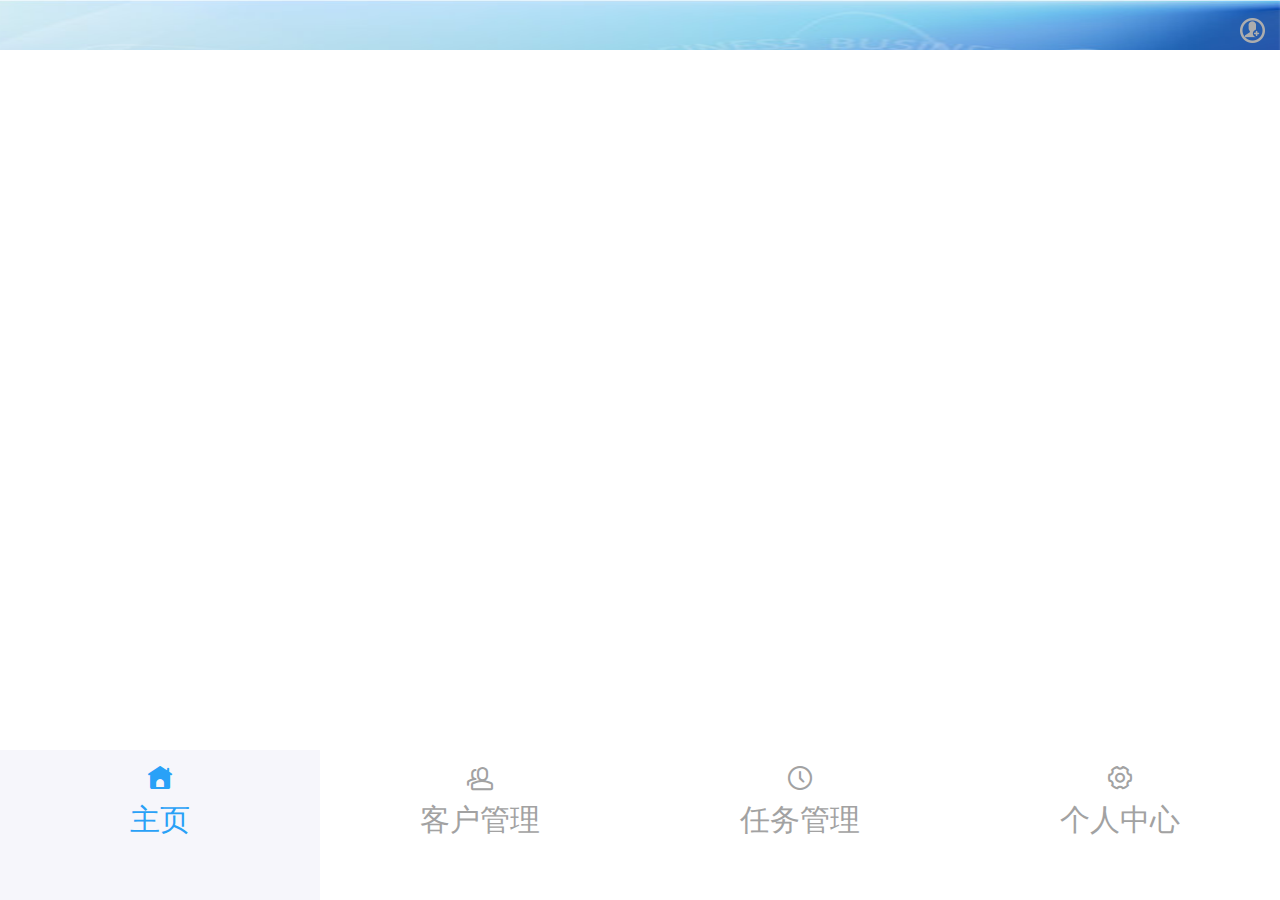
<file: index.html>
<!doctype html>
<html>
<head>
    <meta charset="UTF-8">
    <meta name="viewport" content="maximum-scale=1.0,minimum-scale=1.0,user-scalable=0,width=device-width,initial-scale=1.0"/>
    <meta name="format-detection" content="telephone=no,email=no,date=no,address=no">
    <title>底部导航</title>
    <link rel="stylesheet" type="text/css" href="./css/api.css"/>
    <link rel="stylesheet" type="text/css" href="./css/style.css"/>
    <link rel="stylesheet" type="text/css" href="./css/assets/main.css">
    <link rel="stylesheet" type="text/css" href="./css/iconfontmenu.css" />
    <style>
        header{ background-color: #f2f2f2;}
        header ul li { height: 50px; line-height: 50px; text-align: center; display: none; color: #323237; position: relative;font-size: 18px;  }
        header ul li.active{ display: block; }


        .icon-add-style{
          position:absolute;bottom:-3px;right:15px;
        }
        .app-name{
          font-size: 20px;
          position:absolute;bottom:10px;
        }
    </style>
</head>
<body>
<div id="wrap" class="flex-wrap flex-vertical">
  <header class="header">
      <div class="header-left">
          <span class="header-mix">
              <span class="mix-txt app-name"></span>
          </span>
      </div>
      <div class="header-right" id="rightBar">
        <!--<span class='icon-add-style' onclick='personal();'><img src="image/self.png" style="width: 20px;"/></span>-->
        <span class='icon-add-style' onclick='personal();'><img src="image/add.png" style="width: 25px;"></span>
      </div>
  </header>
    <div id="main" class="flex-con">

    </div>
    <footer class="fixed-bottom">
        <ul class="tool-bar">
          <!-- icon-home -->
          <li id="toolBtn0" class="active on" onclick="switchBtn(0,false);">
              <i iImg="img-homepage" class="tool-icon img-homepage_fill fs35"></i>
              <span class="tool-tit">主页</span>
          </li>
            <li id="toolBtn1" class="" onclick="switchBtn(1,false);">
                <i iImg="img-group" class="tool-icon img-group fs35"></i>
                <span class="tool-tit">客户管理</span>
            </li>
            <!--<li id="toolBtn2" class="" onclick="switchBtn(2,false);">
                <i iImg="img-time" class="tool-icon img-time fs35"></i>
                <span class="tool-tit">任务管理</span>
            </li>-->
            <li id="toolBtn2" class="" onclick="switchBtn(2,false);">
                <i iImg="img-time" class="tool-icon img-time fs35"></i>
                <span class="tool-tit">任务管理</span>
            </li>
            <!--<li id="toolBtn3" class="" onclick="switchBtn(3,false);">
                <i iImg="img-addition" class="tool-icon img-addition fs35"></i>
                <span class="tool-tit">新增客户</span>
            </li>-->
            <li id="toolBtn3" class="" onclick="switchBtn(3,false);">
                <i iImg="img-addition" class="tool-icon img-setup fs35"></i>
                <span class="tool-tit">个人中心</span>
            </li>
        </ul>
    </footer>
</div>
</body>
</html>
<script type="text/javascript" src="script/api.js"></script>
<script type="text/javascript" src="script/config.js"></script>
<script type="text/javascript" src="script/util.js"></script>
<script type="text/javascript">
  var frames = [{
      name: 'home',
      url: './html/home/main.html',
      bgColor : 'rgba(0,0,0,.2)',
      bounces:true
    },
    {
      name: 'tuijian',
      url: './html/tuijian/main.html',
      bgColor : 'rgba(0,0,0,.2)',
      bounces:true
    },
    {
        name: 'task',
        url: './html/task/menu.html',
        bgColor : 'rgba(0,0,0,.2)',
        bounces:true
    },
    {
        name: 'personal',
        url: './html/personal/main.html',
        bgColor : 'rgba(0,0,0,.2)',
        bounces:true
    }];
    apiready = function () {
        $api.fixStatusBar( $api.dom('header') );

        //检查是否登录
        util.checkLogin();

        api.setFullScreen({
            fullScreen: true
        });
        funIniGroup();
        // 注意：不可以将本监听放到
        // home/main，task/main，tuijian/main
        // 中
        util.backHomeListener();
    }

    function funIniGroup(){
        var header = $api.dom('header');
        var footer = $api.dom('footer');
        var main = $api.byId('main');
        var headerPos = $api.offset(header);
        var footerPos = $api.offset(footer);
        var mainPos = $api.offset(main);
        api.openFrameGroup({
            name: 'group',
            scrollEnabled: false,
            rect: {
                x: 0,
                y: headerPos.h,
                w: api.winWidth,
                h: mainPos.h - headerPos.h - footerPos.h
            },
            index: 0,
            frames: frames
        }, function (ret, err) {
        });
        // setRightBar(0)
    }

    // 随意切换按钮
    function switchBtn(tag,isLoad) {
      if(isLoad != true) isLoad = false;
      util.checkLogin();
      // 删除选中
      var footerBtnList = $api.dom('.tool-bar li.active');
      $api.removeCls(footerBtnList,'active');
      $api.removeCls(footerBtnList,'on');
      // 删除图标选中
      var img = $api.dom(footerBtnList,"i");
      var unSelectCls = $api.attr(img,"iImg");
      $api.removeCls(img,unSelectCls+'_fill');
      if(!$api.hasCls(img, unSelectCls)){
        $api.addCls(img,unSelectCls);
      }



      var clickBtn = $api.byId('toolBtn'+tag);
      $api.addCls(clickBtn, 'active');
      $api.addCls(clickBtn, 'on');
      var img2 = $api.dom(clickBtn,"i");
      var unSelectCls2 = $api.attr(img2,"iImg");
      if(!$api.hasCls(img2,unSelectCls2+'_fill')){
        $api.addCls(img2,unSelectCls2+'_fill');
      }
      $api.removeCls(img2,unSelectCls2);
      api.setFrameGroupIndex({
          name: 'group',
          index: tag,
          reload: isLoad
      });
      // setRightBar(tag);
    }
    // function setRightBar(tag) {
    //   var rightBar = $api.byId('rightBar');
    //   var str = "";
    //   if (tag == 0) {
    //     // str = "<span class='icon-add icon-add-style' onclick='tempAddCus();'></span>"
    //   }else if(tag == 3){
    //     str = ""
    //   }
    //   $api.html(rightBar, str);
    // }

    function personal(){
      api.openWin({
        name: 'addCus',
        url: './html/addCus.html'
      });
    }
    function taskinfo(){
      api.openWin({
          name: 'taskinfo',
          url: './html/task/menu.html'
      });
    }
    // function addCus(){
    //   api.setFrameGroupIndex({
    //       name: 'group',
    //       index: 3,
    //       reload: true
    //   });
    // }
</script>
</file>
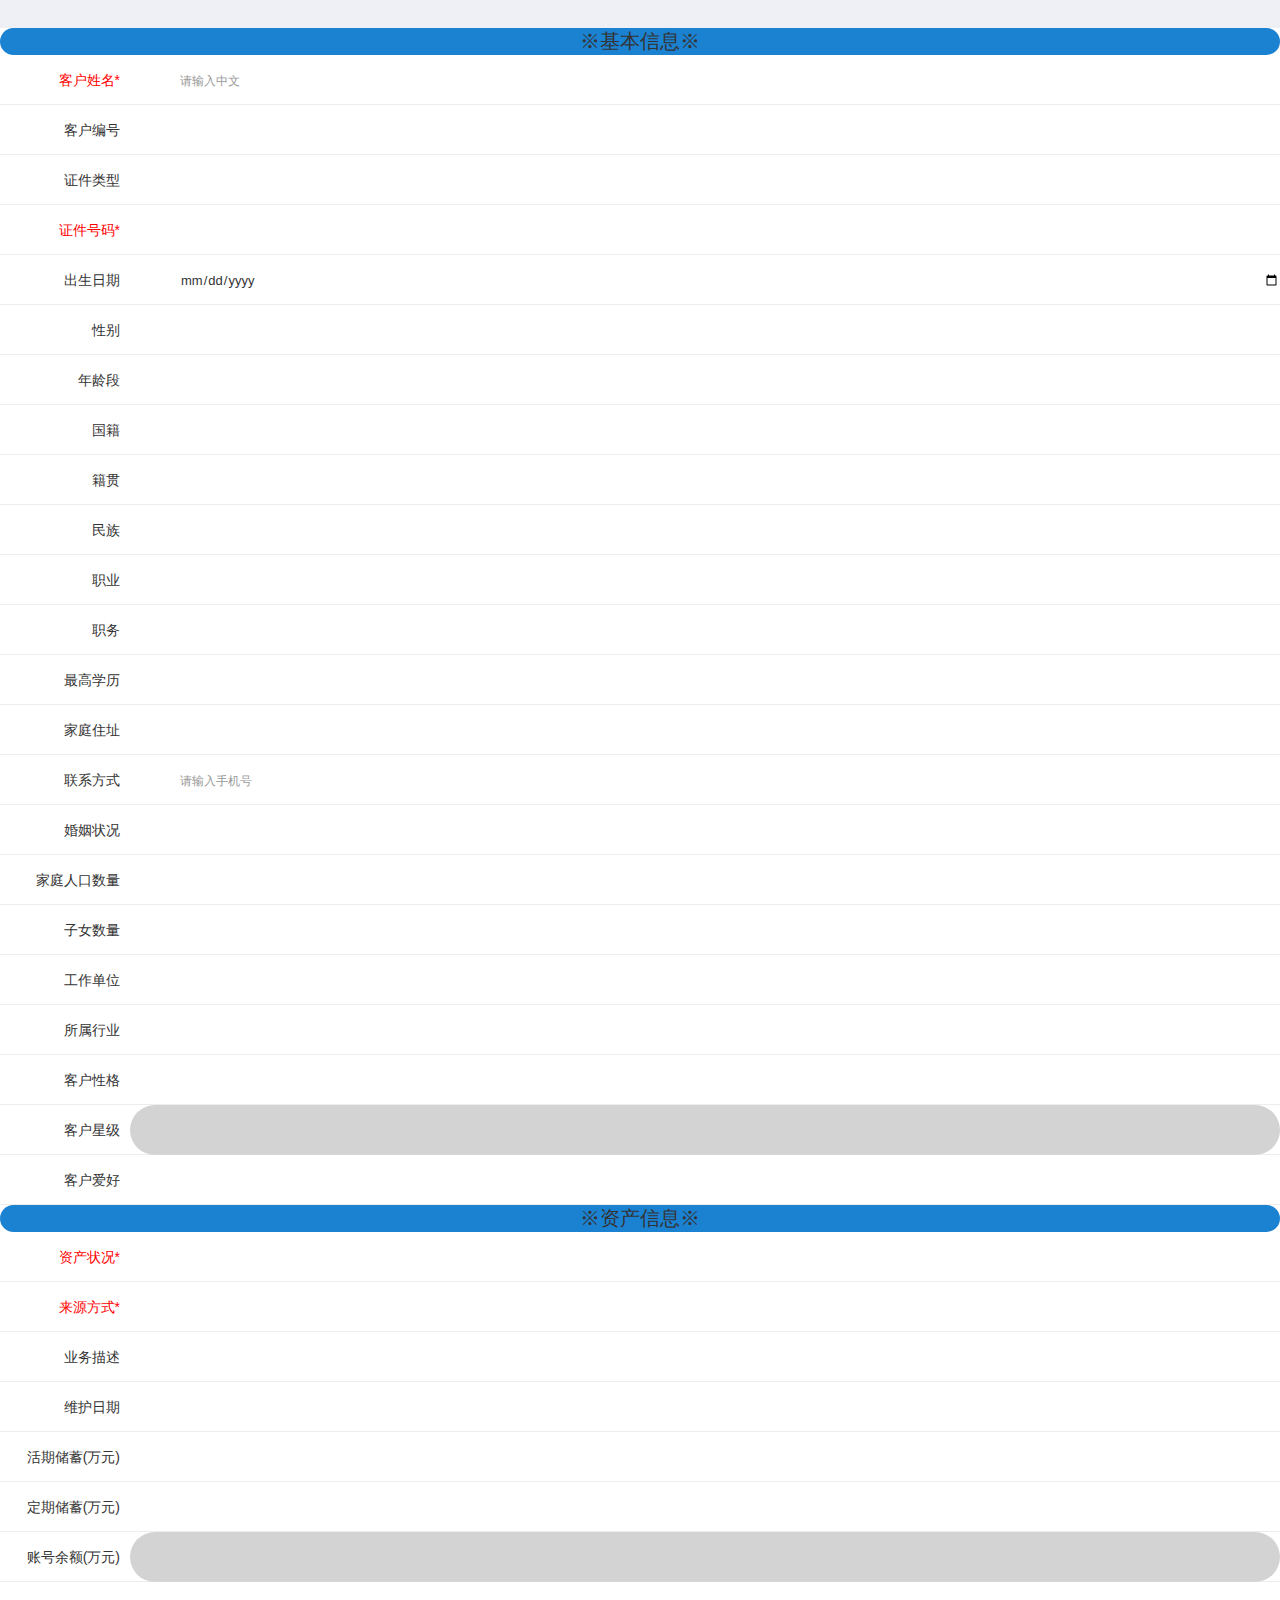
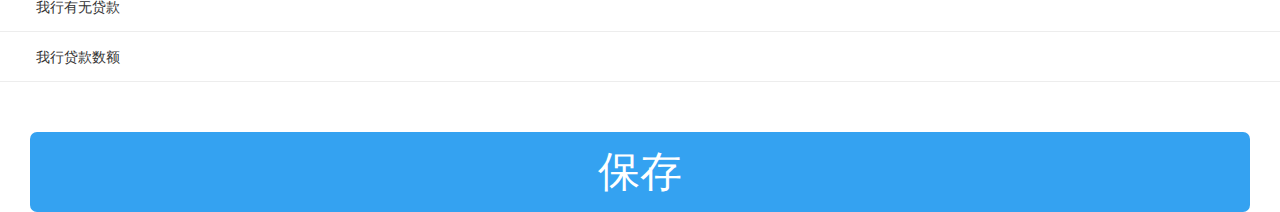
<file: html/addCus.html>
<!DOCTYPE HTML>
<html>
<head>
  <meta charset="utf-8">
  <meta name="viewport" content="maximum-scale=1.0,minimum-scale=1.0,user-scalable=0,width=device-width,initial-scale=1.0"/>
  <meta name="format-detection" content="telephone=no,email=no,date=no,address=no">
  <title>Hello APP</title>
  <link rel="stylesheet" type="text/css" href="../css/api.css" />
  <link rel="stylesheet" type="text/css" href="../css/assets/main.css" />
  <style>
  .pages{
    padding-top:0px;
  }
  .item-title{
    font-size: 14px;
    width: 120px;
    text-align: right;
  }
  .f-text{
    font-size: 13px;
    border-radius: 30px;
  }
  .f-select{
    margin-left: 50px;
    font-size: 13px;
  }
  .not-null{
    color: red;
  }
  .f-select-option{
    font-size: 5px;
  }
  .header-mix .mix-txt {
      position:absolute;
      top:20px;
  }

  </style>
</head>
<body>
<header class="header" style="display: none;" id="editHeader">
    <div class="header-left">
      <span class="header-mix" onclick="api.closeWin();">
          <span class="mix-txt"><i class="header-icon icon-v-left js-back"> </i>客户信息</span>
      </span>
    </div>
</header>
<div class="pages" id="editPages">
    <section class="section">
        <div class="h15 bg-f5f"></div>
        <form class="ui-form">
          <div style="background-color:#1b82d2;font-size:20px;border-radius: 30px;text-align:center">※基本信息※</div>
            <div class="form-item">
              <div  class="item-title not-null">客户姓名<span class="not-null">*</span></div>
                <div class="item-field">
                    <input type="text" id="cusName" maxlength="20" value="" class="f-text f-text--lf-icon"
                      placeholder="请输入中文">
                </div>
            </div>

            <div class="form-item">
              <div class="item-title">客户编号</div>
                <div class="item-field">
                    <input type="text" id="cusNo" maxlength="20" value="" class="f-text f-text--lf-icon"
                      placeholder="">
                </div>
            </div>
            <div class="form-item">
              <div class="item-title">证件类型</div>
                <div class="item-field">
                  <select id="cusCarntype" class="f-select"></select>
                </div>
            </div>
            <div class="form-item">
              <div class="item-title not-null">证件号码<span class="not-null">*</span></div>
                <div class="item-field">
                    <input type="text" id="cusCard" maxlength="18" value="" class="f-text f-text--lf-icon"
                      placeholder="">
                </div>
            </div>
            <div class="form-item">
              <div class="item-title">出生日期</div>
                <div class="item-field">
                    <input type="Date" id="cusBirthday" maxlength="30" value="" class="f-text f-text--lf-icon"
                      placeholder="">
                </div>
            </div>
            <div class="form-item">
              <div class="item-title">性别</div>
                <div class="item-field">
                  <select id="cusSex" class="f-select"></select>

                </div>
            </div>
            <div class="form-item">
              <div class="item-title">年龄段</div>
                <div class="item-field">
                  <select id="cusAgeNtype" class="f-select"></select>
                </div>
            </div>
            <div class="form-item">
              <div class="item-title">国籍</div>
                <div class="item-field">
                    <input type="text" id="cusCountry" maxlength="30" value="" class="f-text f-text--lf-icon"
                      placeholder="">
                </div>
            </div>
            <div class="form-item">
              <div class="item-title">籍贯</div>
                <div class="item-field">
                    <input type="text" id="cusPlace" value="" maxlength="50" class="f-text f-text--lf-icon"
                      placeholder="">
                </div>
            </div>
            <div class="form-item">
              <div class="item-title">民族</div>
                <div class="item-field">
                    <input type="text" id="cusNation" value="" maxlength="20" class="f-text f-text--lf-icon"
                      placeholder="">
                </div>
            </div>
            <div class="form-item">
              <div class="item-title">职业</div>
                <div class="item-field">
                  <select id="cusJobNtype" class="f-select"></select>
                </div>
            </div>
            <div class="form-item">
              <div class="item-title">职务</div>
                <div class="item-field">
                    <input type="text" id="cusJob" value="" maxlength="20" class="f-text f-text--lf-icon"
                      placeholder="">
                </div>
            </div>
            <div class="form-item">
              <div class="item-title">最高学历</div>
                <div class="item-field">
                    <select id="cusEducation" class="f-select"></select>
                </div>
            </div>
            <div class="form-item">
              <div class="item-title">家庭住址</div>
                <div class="item-field">
                    <input type="text" id="cusAddress" value=""  maxlength="200" class="f-text f-text--lf-icon"
                      placeholder="">
                </div>
            </div>
            <div class="form-item">
              <div class="item-title">联系方式</div>
                <div class="item-field">
                    <input type="text" id="cusPhone" value="" maxlength="11" class="f-text f-text--lf-icon"
                      placeholder="请输入手机号">
                </div>
            </div>
            <div class="form-item">
              <div class="item-title">婚姻状况</div>
                <div class="item-field">
                  <select id="cusMarry" class="f-select"></select>
                </div>
            </div>
            <div class="form-item">
              <div class="item-title">家庭人口数量</div>
                <div class="item-field">
                    <input type="text" id="cusFamilynum" value="" maxlength="2" class="f-text f-text--lf-icon"
                      placeholder="">
                </div>
            </div>
            <div class="form-item">
              <div class="item-title">子女数量</div>
                <div class="item-field">
                    <input type="text" id="cusChildnum" value=""  maxlength="1" class="f-text f-text--lf-icon"
                      placeholder="">
                </div>
            </div>
            <div class="form-item">
              <div class="item-title">工作单位</div>
                <div class="item-field">
                    <input type="text" id="cusOrg" maxlength="200" value="" class="f-text f-text--lf-icon"
                      placeholder="">
                </div>
            </div>
            <div class="form-item">
              <div class="item-title">所属行业</div>
                <div class="item-field">
                    <input type="text" id="cusOrgntype" maxlength="50" value="" class="f-text f-text--lf-icon"
                      placeholder="">
                </div>
            </div>
            <div class="form-item">
              <div class="item-title">客户性格</div>
                <div class="item-field">
                    <input type="text" id="cusCharacter" value=""  maxlength="20" class="f-text f-text--lf-icon"
                      placeholder="">
                </div>
            </div>
            <div class="form-item">
              <div class="item-title">客户星级</div>
                <div class="item-field">
                    <input type="text" id="cusStar" disabled style="background-color:#D3D3D3;" maxlength="20" value="" class="f-text f-text--lf-icon"
                      placeholder="">
                </div>
            </div>
            <div class="form-item">
              <div class="item-title">客户爱好</div>
                <div class="item-field">
                    <input type="text" id="cusHobby" value="" maxlength="20" class="f-text f-text--lf-icon"
                      placeholder="">
                </div>
            </div>
  <div style="background-color:#1b82d2;font-size:20px;border-radius: 30px;text-align:center">※资产信息※</div>
            <div class="form-item">
              <div class="item-title not-null">资产状况<span class="not-null">*</span></div>
                <div class="item-field">
                  <select id="cusAssetsNtype" class="f-select"></select>
                </div>
            </div>
            <div class="form-item">
              <div class="item-title not-null">来源方式<span class="not-null">*</span></div>
                <div class="item-field">
                  <select id="cusSource" class="f-select"></select>

                </div>
            </div>
            <div class="form-item">
              <div class="item-title">业务描述</div>
                <div class="item-field">
                  <input type="text" id="cusRemark" value="" maxlength="200" class="f-text f-text--lf-icon"
                    placeholder="">
                </div>
            </div>
            <div class="form-item">
              <div class="item-title">维护日期</div>
                <div class="item-field">
                    <input id="updateTime" value="" disabled="disabled" maxlength="30" class="f-text f-text--lf-icon"
                      placeholder="">
                </div>
            </div>
            <div class="form-item">
              <div class="item-title">活期储蓄(万元)</div>
                <div class="item-field">
                    <input type="text" id="cusCurrentdeposit" maxlength="20" value="" class="f-text f-text--lf-icon"
                      placeholder="">
                </div>
            </div>
            <div class="form-item">
              <div class="item-title">定期储蓄(万元)</div>
                <div class="item-field">
                    <input type="text" id="cusRegularsavings" maxlength="20" value="" class="f-text f-text--lf-icon"
                      placeholder="">
                </div>
            </div>
            <div class="form-item">
              <div class="item-title">账号余额(万元)</div>
                <div class="item-field">
                    <input type="text" id="cusTotalmoney" disabled="disabled" disabled style="background-color:#D3D3D3;" maxlength="10" value="" class="f-text f-text--lf-icon"
                      placeholder="">
                </div>
            </div>

            <div class="form-item">
              <div class="item-title">我行有无贷款</div>
                <div class="item-field">
                  <select id="cusIsLoad" onchange="cusIsLoadChange()" class="f-select"></select>

                </div>
            </div>
            <div class="form-item">
              <div class="item-title">我行贷款数额</div>
                <div class="item-field">
                    <input type="text" id="cusLoan" disabled="disabled" value="" maxlength="20" class="f-text f-text--lf-icon"
                      placeholder="">
                </div>
            </div>

        </form>
        <div class="login-box">
        <a class="login" onclick="cusMethod.save();">保存</a>
        </div>
    </section>
</div>

</body>
<script type="text/javascript" src="../script/api.js"></script>
<script type="text/javascript" src="../script/config.js"></script>
<script type="text/javascript" src="../script/util.js"></script>
<script type="text/javascript">
    apiready = function(){
      cusMethod.init();
		};

    const cusMethod = {
      // 对象
      data: {
        // 是否是新增 ？ true 新增 : false 修改
        isAdd: true,
        // 修改页面 cusObj 为 修改对象 新增页面 此对象为空
        cusObj: {},
      },
      // 初始化
      init : function() {
        util.get("SysDictionary/getMapAll",{},function (json) {
          dictCache = json.data;
          cusMethod.initDic(dictCache);
          // 判断修改对象是否存在 如果存在 则更改全局对象 和 isAdd 为修改
          var cusObj = api.pageParam.cusObj;
          // 如果存在 初始化修改方法
          if(cusObj) {
            var header = $api.dom('header');
            //适配iOS 7+，Android 4.4+状态栏
            $api.fixStatusBar(header);
            cusMethod.data.cusObj = cusObj;
            cusMethod.data.isAdd = false;
            if(cusMethod.data.cusObj.updateTime == ''){
              $api.val($api.byId("updateTime"),new Date().format('yyyy-MM-dd'));
            }
            $api.css($api.byId("editHeader"),"display:block");
            $api.css($api.byId("editPages"),"padding-top:5rem");

            cusMethod.initEditPage(cusMethod.data.cusObj);
          }
          if (cusMethod.data.isAdd) {
            $api.val($api.byId("updateTime"),new Date().format('yyyy-MM-dd'));
          }
          cusIsLoadChange();
          api.parseTapmode();
        });
      },
      // 初始化修改页面对象
      initEditPage: function(cusObj) {
        $api.val($api.byId("cusName"), cusObj.cusName);
        $api.val($api.byId("cusNation"), cusObj.cusNation);
        if (cusObj.cusEducation) {
          // $api.attr($api.byId('cusEducation'+cusObj.cusEducation), 'selected', 'selected');
          document.getElementById('cusEducation'+cusObj.cusEducation).selected = true
        }
        $api.val($api.byId("cusStar"), cusObj.cusStar);
        $api.val($api.byId("cusPlace"), cusObj.cusPlace);
        if (cusObj.cusCarntype) {
          // $api.attr($api.byId('cusCarntype'+cusObj.cusCarntype), 'selected', 'selected');
          document.getElementById('cusCarntype'+cusObj.cusCarntype).selected = true
        }
        $api.val($api.byId("cusNo"), cusObj.cusNo);
        $api.val($api.byId("cusOrg"), cusObj.cusOrg);
        if (cusObj.cusMarry) {
          // $api.attr($api.byId('cusMarry'+cusObj.cusMarry), 'selected', 'selected');
          document.getElementById('cusMarry'+cusObj.cusMarry).selected = true
        }
        $api.val($api.byId("cusOrgntype"), cusObj.cusOrgntype);
        $api.val($api.byId("cusFamilynum"), cusObj.cusFamilynum);
        $api.val($api.byId("cusCard"), cusObj.cusCard);
        if (cusObj.cusJobNtype) {
          // $api.attr($api.byId('cusJobNtype'+cusObj.cusJobNtype), 'selected', 'selected');
          document.getElementById('cusJobNtype'+cusObj.cusJobNtype).selected = true
        }
        $api.val($api.byId("cusChildnum"), cusObj.cusChildnum);
        if (cusObj.cusSex) {
          // $api.attr($api.byId('cusSex'+cusObj.cusSex), 'selected', 'selected');
          document.getElementById('cusSex'+cusObj.cusSex).selected = true
        }
        $api.val($api.byId("cusJob"), cusObj.cusJob);
        $api.val($api.byId("cusHobby"), cusObj.cusHobby);
        $api.val($api.byId("cusBirthday"), cusObj.cusBirthday);
        $api.val($api.byId("cusCurrentdeposit"), cusObj.cusCurrentdeposit);
        $api.val($api.byId("cusCharacter"), cusObj.cusCharacter);
        if (cusObj.cusAgeNtype) {
          // $api.attr($api.byId('cusAgeNtype'+cusObj.cusAgeNtype), 'selected', 'selected');
          document.getElementById('cusAgeNtype'+cusObj.cusAgeNtype).selected = true
        }
        $api.val($api.byId("cusRegularsavings"), cusObj.cusRegularsavings);
        $api.val($api.byId("cusAddress"), cusObj.cusAddress);
        $api.val($api.byId("cusLoan"), cusObj.cusLoan);
        $api.val($api.byId("cusCountry"), cusObj.cusCountry);
        $api.val($api.byId("cusRemark"), cusObj.cusRemark);
        if (cusObj.cusSource) {
          // $api.attr($api.byId('cusSource'+cusObj.cusSource), 'selected', 'selected');
          document.getElementById('cusSource'+cusObj.cusSource).selected = true
        }
        $api.val($api.byId("cusTotalmoney"), cusObj.cusTotalmoney);
        $api.val($api.byId("cusPhone"), cusObj.cusPhone);
        $api.val($api.byId("updateTime"),new Date(cusObj.updateTime).format('yyyy-MM-dd'));
        if (cusObj.cusIsLoad) {
          // $api.attr($api.byId('cusIsLoad'+cusObj.cusIsLoad), 'selected', 'selected');
          document.getElementById('cusIsLoad'+cusObj.cusIsLoad).selected = true
        }
        if (cusObj.cusAssetsNtype) {
          // $api.attr($api.byId('cusAssetsNtype'+cusObj.cusAssetsNtype), 'selected', 'selected');
          document.getElementById('cusAssetsNtype'+cusObj.cusAssetsNtype).selected = true
        }
      },
      // 初始化字典
      initDic: function(dictCache) {
        // 学历
        cusMethod.toOption(dictCache.CUS_EDUCATION,"cusEducation");
        // 证件类型
        cusMethod.toOptionCardNtype(dictCache.CARD_TYPE,"cusCarntype");
        //婚姻状况
        cusMethod.toOption(dictCache.CUS_MARRY,"cusMarry");
        // 职业
        cusMethod.toOption(dictCache.JOB_TYPE,"cusJobNtype");
        //性别
        cusMethod.toOption(dictCache.SEX,"cusSex");
        //年龄段
        cusMethod.toOption(dictCache.AGE_TYPE,"cusAgeNtype");
        //来源方式
        cusMethod.toOption(dictCache.SOURCE_METHOD,"cusSource");
        //我行办理的贷款产品
        cusMethod.toOption(dictCache.ISHAVE,"cusIsLoad");
        //资产规模
        cusMethod.toOption(dictCache.ASSETS_TYPE,"cusAssetsNtype");
      },
      // 初始化页面
      initPage: function(){
        $api.val($api.byId("cusName"),"");
        $api.val($api.byId("cusNation"),"");
        $api.val($api.byId("cusStar"),"");
        $api.val($api.byId("cusPlace"),"");
        $api.val($api.byId("cusNo"),"");
        $api.val($api.byId("cusOrg"),"");
        $api.val($api.byId("cusOrgntype"),"");
        $api.val($api.byId("cusFamilynum"),"");
        $api.val($api.byId("cusCard"),"");
        $api.val($api.byId("cusChildnum"),"");
        $api.val($api.byId("cusJob"),"");
        $api.val($api.byId("cusHobby"),"");
        $api.val($api.byId("cusBirthday"),"");
        $api.val($api.byId("cusCurrentdeposit"),"");
        $api.val($api.byId("cusCharacter"),"");
        $api.val($api.byId("cusRegularsavings"),"");
        $api.val($api.byId("cusAddress"),"");
        $api.val($api.byId("cusLoan"),"");
        $api.val($api.byId("cusCountry"),"");
        $api.val($api.byId("cusTotalmoney"),"");
        $api.val($api.byId("cusPhone"),"");
        $api.val($api.byId("cusRemark"),"");

        $api.attr($api.byId('cusCarntype1'), 'selected', 'selected');

        $api.attr($api.byId('cusMarryNONE'), 'selected', 'selected');
        $api.attr($api.byId('cusJobNtypeNONE'), 'selected', 'selected');
        $api.attr($api.byId('cusSexNONE'), 'selected', 'selected');
        $api.attr($api.byId('cusAgeNtypeNONE'), 'selected', 'selected');
        $api.attr($api.byId('cusSourceNONE'), 'selected', 'selected');
        $api.attr($api.byId('cusIsLoadNONE'), 'selected', 'selected');
        $api.attr($api.byId('cusAssetsNtypeNONE'), 'selected', 'selected');
        $api.attr($api.byId('cusEducationNONE'), 'selected', 'selected');


        $api.val($api.byId("updateTime"),new Date().format('yyyy-MM-dd'));
        api.parseTapmode();
      },
      initHtmlOption : function(){
        $api.html($api.byId('cusEducation'), '');
        $api.html($api.byId('cusCarntype'), '');
        $api.html($api.byId('cusMarry'), '');
        $api.html($api.byId('cusJobNtype'), '');
        $api.html($api.byId('cusSex'), '');
        $api.html($api.byId('cusAgeNtype'), '');
        $api.html($api.byId('cusSource'), '');
        $api.html($api.byId('cusIsLoad'), '');
        $api.html($api.byId('cusAssetsNtype'), '');
        util.get("SysDictionary/getMapAll",{},function (json) {
          dictCache = json.data;
          cusMethod.initDic(dictCache);
          cusMethod.initPage();
        });
      },
      // 初始化option
      toOption: function(json, appendId){
        var optHtml = "<option id='"+appendId+"NONE' value=''>请选择</option>";
        if(json){
          for (var i = 0; i < json.length; i++) {
            var one = json[i];
            optHtml += "<option id='"+appendId + one.dicCode +"' class='f-select-option' value='"+one.dicCode+"'>"+one.dicName+"</option>";
          }
        }
        $api.html($api.byId(appendId), optHtml);
      },
      // 初始化option
      toOptionCardNtype: function(json, appendId){
        var optHtml = "";
        if(json){
          for (var i = 0; i < json.length; i++) {
            var one = json[i];
            optHtml += "<option id='"+appendId + one.dicCode +"' class='f-select-option' value='"+one.dicCode+"'";
            if (one.dicCode == '1'){
              optHtml += " selected = 'selected'";
            }
            optHtml += ">";
            optHtml += one.dicName;
            optHtml += "</option>";
          }
        }
        $api.html($api.byId(appendId), optHtml);
      },
      // 保存信息
      save: function(){
        var param = {
          cusName: $api.val($api.byId("cusName")),
          cusNation: $api.val($api.byId("cusNation")),
          cusEducation: $api.val($api.byId("cusEducation")),
          cusStar: $api.val($api.byId("cusStar")),
          cusPlace: $api.val($api.byId("cusPlace")),
          cusCarntype: $api.val($api.byId("cusCarntype")),
          cusNo: $api.val($api.byId("cusNo")),
          cusOrg: $api.val($api.byId("cusOrg")),
          cusMarry: $api.val($api.byId("cusMarry")),
          cusOrgntype: $api.val($api.byId("cusOrgntype")),
          cusFamilynum: $api.val($api.byId("cusFamilynum")),
          cusCard: $api.val($api.byId("cusCard")),
          cusJobNtype: $api.val($api.byId("cusJobNtype")),
          cusChildnum: $api.val($api.byId("cusChildnum")),
          cusSex: $api.val($api.byId("cusSex")),
          cusJob: $api.val($api.byId("cusJob")),
          cusHobby: $api.val($api.byId("cusHobby")),
          cusBirthday: $api.val($api.byId("cusBirthday")),
          cusCurrentdeposit: $api.val($api.byId("cusCurrentdeposit")),
          cusCharacter: $api.val($api.byId("cusCharacter")),
          cusAgeNtype: $api.val($api.byId("cusAgeNtype")),
          cusRegularsavings: $api.val($api.byId("cusRegularsavings")),
          cusAddress: $api.val($api.byId("cusAddress")),
          cusLoan: $api.val($api.byId("cusLoan")),
          cusCountry: $api.val($api.byId("cusCountry")),
          cusSource: $api.val($api.byId("cusSource")),
          cusRemark: $api.val($api.byId("cusRemark")),
          cusTotalmoney: $api.val($api.byId("cusTotalmoney")),
          cusPhone: $api.val($api.byId("cusPhone")),
          cusIsLoad: $api.val($api.byId("cusIsLoad")),
          cusAssetsNtype: $api.val($api.byId("cusAssetsNtype"))
        };
        const reg = {
          // 正整数
          num: /^[1-9]\d*$/,
          // 带小数点的整数
          float: /^\d+$|^\d+\.\d+$/,
          // 身份证
          card: /(^\d{15}$)|(^\d{18}$)|(^\d{17}(\d|X|x)$)/,
          // 手机号
          mobile: /^1[3|4|5|7|8][0-9]\d{4,8}$/
        }
        if(param.cusName == ""){
          util.toast("客户名称不能为空");
        }else if(param.cusCarntype == "1" && param.cusCard != "" && !reg.card.test(param.cusCard)){
          util.toast("身份证号填写不正确");
        }else if(param.cusCard== ""){
          util.toast("身份证号不能为空");
        }else if(param.cusPhone != "" && !reg.mobile.test(param.cusPhone)){
          util.toast("不是完整的11位手机号或者正确的手机号前七位");
        }else if(param.cusFamilynum != "" && !reg.num.test(param.cusFamilynum)){
          util.toast("家庭人口数量只能填写正整数");
        }else if(param.cusChildnum != "" && !reg.num.test(param.cusChildnum)){
          util.toast("子女数量只能填写正整数");
        }else if(param.cusChildnum != "" && (param.cusFamilynum == "" || param.cusChildnum > param.cusFamilynum)){
          util.toast("子女数量不能大于家庭人口数量");
        }else if(param.cusCurrentdeposit != "" && !reg.float.test(param.cusCurrentdeposit)){
          util.toast("活期储蓄只能填写数字");
        }else if(param.cusRegularsavings != "" && !reg.float.test(param.cusRegularsavings)){
          util.toast("定期储蓄只能填写数字");
        }else if(param.cusTotalmoney != "" && !reg.float.test(param.cusTotalmoney)){
          util.toast("账户余额只能填写数字");
        }else if(param.cusAssetsNtype == ""){
          util.toast("资产状况不能为空");
        }else if(param.cusLoan != "" && !reg.float.test(param.cusLoan)){
          util.toast("贷款数额只能填写数字");
        }else if(param.cusSource == ""){
          util.toast("来源方式不能为空");
        }else{
          if (cusMethod.data.isAdd) {
            util.post("CusDetail/add",param,function (json) {
              util.toast("客户新增成功！");
              cusMethod.initHtmlOption();
              // 更新其它页面中的数据
              util.refresh();
            })
          } else {
            param.cusId = cusMethod.data.cusObj.cusId
            util.post("CusDetail/edit",param,function (json) {
              util.toast("客户修改成功！");
              // 更新其它页面中的数据
              util.refresh();
            })
          }
        }
      }
    }

    function cusIsLoadChange() {
      var cusIsLoadDOM = $api.byId("cusIsLoad");
      var cusIsLoad = "";
      if(cusIsLoadDOM){
        cusIsLoad = $api.val(cusIsLoadDOM)
      }

      if(cusIsLoad=='1'){
        $api.removeAttr($api.byId('cusLoan'),"disabled");
      }else{
        $api.val($api.byId('cusLoan'),"");
        $api.attr($api.byId('cusLoan'),"disabled",true);
      }
      api.parseTapmode();
    }
</script>
</html>
</file>
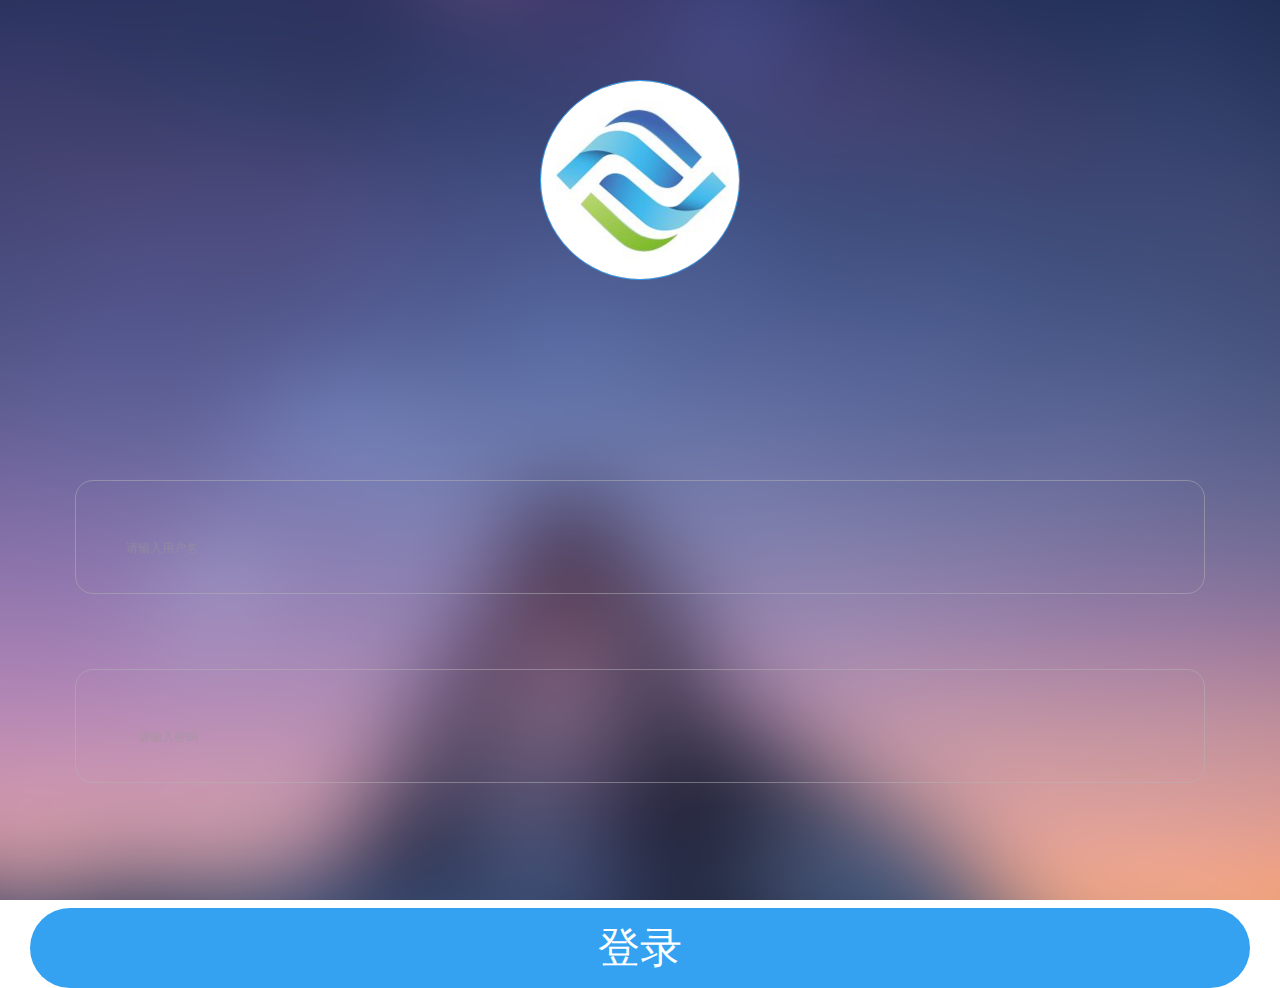
<file: html/login.html>
<!DOCTYPE HTML>
<html>
<head>
  <meta charset="utf-8">
  <meta name="viewport" content="maximum-scale=1.0,minimum-scale=1.0,user-scalable=0,width=device-width,initial-scale=1.0"/>
  <meta name="format-detection" content="telephone=no,email=no,date=no,address=no">
  <title>Hello APP</title>
  <link rel="stylesheet" type="text/css" href="../css/api.css" />
  <link rel="stylesheet" type="text/css" href="../css/assets/main.css" />
  <style>

  </style>
</head>
<body>
<div class="login-pages">
    <section class="section">
        <form class="login-ui-form">
            <div class="login-head">
                <img src="../image/logo.png" alt="" />
            </div>
            <div class="login-form-item">
                <i class="icon-username2 lg-icon-users"></i>
                <input type="text" id="username" class="f-text login-f-text--lf-icon"
                   value="" placeholder="请输入用户名" />
            </div>
            <div class="login-form-item">
                <i class="icon-password lg-icon-users"></i>
                <label class="login-item-label"></label>
                <input type="password" id="password" class="f-text login-f-text--lf-icon"
                   value="" placeholder="请输入密码" />
            </div>
            <!--<p class="login-form-item-er">用户名或密码错误</p>-->
        </form>
        <div class="login-box">
            <a class="login btn-lg" onclick="login();">登录</a>
        </div>
    </section>
</div>

</body>

<script type="text/javascript" src="../script/api.js"></script>
<script type="text/javascript" src="../script/config.js"></script>
<script type="text/javascript" src="../script/util.js"></script>
<script type="text/javascript">
    apiready = function(){
      util.backHomeListener();
      api.addEventListener({
          name: 'keyback'
      }, function(ret, err) {
        //当用户点手机的返回键时触发方法
        return false;
      });

		};
    function login() {
      var params = {
        username: $api.val($api.byId('username')),
        password: $api.val($api.byId('password'))
      }
      if (params.username == "") {
        util.toast("用户名不为空");
      }else if (params.password == "") {
        util.toast("密码不为空");
      }else {
        util.post("SysUser/login",params,function (json) {
          util.setPrefs(cfg.userCacheKEY,json.data);
          util.backHome();
        });
      }
    }
</script>

</html>
</file>
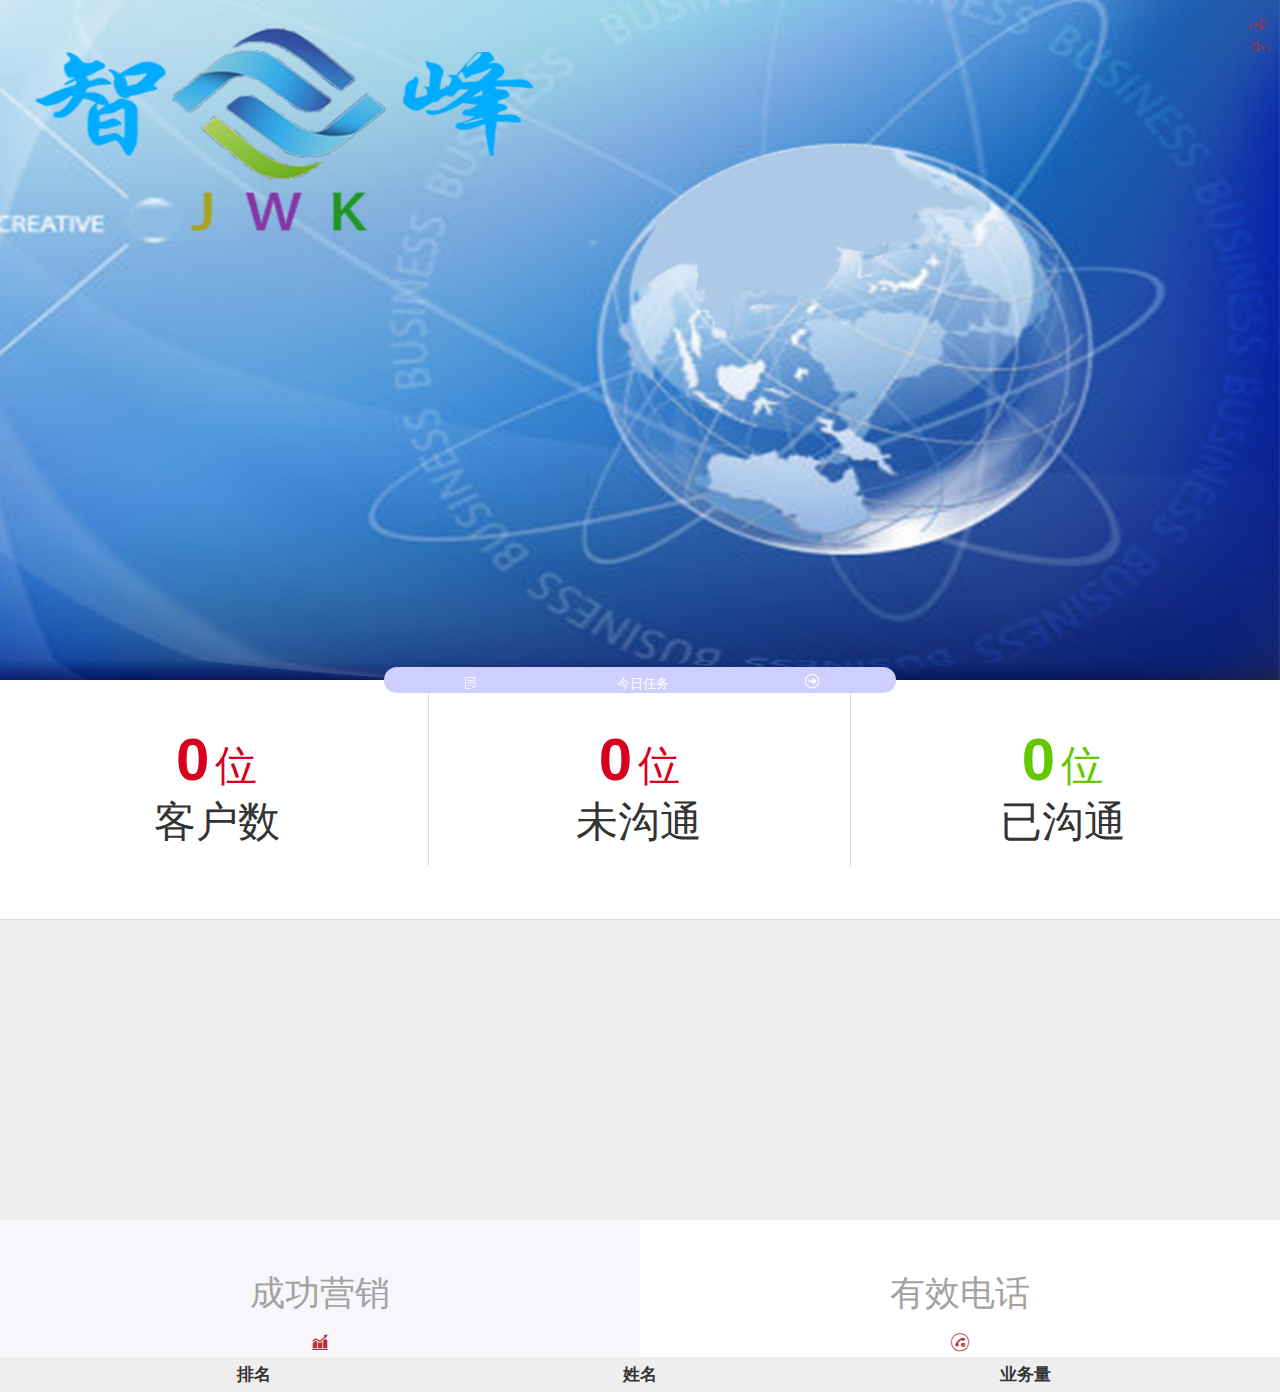
<file: html/home/main.html>
<!DOCTYPE HTML>
<html class="bgGray">
<head>
    <meta charset="utf-8">
    <meta name="viewport" content="maximum-scale=1.0,minimum-scale=1.0,user-scalable=0,width=device-width,initial-scale=1.0"/>
    <meta name="format-detection" content="telephone=no,email=no,date=no,address=no">
    <title>Hello APP</title>
    <link rel="stylesheet" type="text/css" href="../../css/api.css" />
    <link rel="stylesheet" type="text/css" href="../../css/assets/main.css" />
    <link rel="stylesheet" type="text/css" href="../../css/iconfontmenu.css" />
    <style>

    /*myhome*/
    .pages{
      padding-top:0px;
    }
    .ui-hd-user{
        height: 22rem;
        /*background: #1b82d2;*/
        background-size: 100% 100%;
        text-align: left;
        color: #fff;
        padding-top: 3rem;
    }
    .ui-hd-ts{
        height: 20px;
        /*background: #1b82d2;*/
        background-size: 100% 100%;
        text-align: left;
        color: #fff;
        font-size: 13px;
        padding-top: 3rem;
    }
    .ui-hd-user i{
        /*margin-top: 2.5rem;*/
        display: block;
    }
    .ui-hd-user i img {
        width: 5rem;
        border-radius: 50%;
    }
    .ui-hd-user p {
        font-size: 1.4rem;
        margin-top: 0.5rem;
        display: block;
    }
    .ui-hd-user span {
        margin-top: 0.3rem;
        display: block;
    }
    .ui-list-home{
        overflow: hidden;
        height: 8rem;
        background: white;
        border-bottom: 1px solid #dbdbdb;
        padding: 6px;
    }
    .ui-list-home li:nth-child(1), .ui-list-home li:nth-child(2) {
        border-right: 1px solid #dbdbdb;
    }
    .ui-list-home li:last-child b, .ui-list-home li:last-child span {
        color: #64c800;
    }

    .ui-list-home li b {
        font-size: 2rem;
        margin-right: 0.2rem;
    }
    .ui-list-home li {
        float: left;
        text-align: center;
        width: 33.33%;
        height: 6rem;
        padding-top: 1.3rem;
    }
    .ui-red{
        color: #d7001d;
    }
    .bgGray {
        background: #eee;
    }
    body {
        min-height: 100%;
        height: auto;
    }
    .ui-msg-box{
        overflow: hidden;
        margin-bottom: 1rem;
    }
    .ui-msg-box ul{
        margin-top: 1rem;
    }
    .ui-msg-box li {
        position: relative;
        background: #fff;
        height: 4rem;
        padding-right: 15px;
        padding-left: 15px;
        margin-bottom: 0.5rem;
    }
    .ui-msg-box li i {
        width: 2.5rem;
        display: inline-block;
        float: left;
        margin-top: 0.8rem;
    }

    .ui-msg-box li:nth-child(2), .ui-msg-box li:nth-child(4) {
        margin-bottom: 0;
        border-bottom: 1px solid #dbdbdb;
    }
    img {
        vertical-align: middle;
    }
    .img-responsive{
        display: block;
        max-width: 100%;
        height: auto;
    }
    .pull-right {
        float: right!important;

    }
    .ui-msg-box li b {
        display: inline-block;
        height: 2.5rem;
        line-height: 2.5rem;
        margin-left: 0.2rem;
        margin-top: 0.8rem;
        font-size: 1.3rem;
        font-weight: 600;
    }
    .icon-rg-h{
        position: absolute;
        right: 0px;
        top: 6px;
        color: #716f6f;
        font-size: 16px;
    }
    .fs{
      font-size: 25px;
    }
    .fs18{
      font-size: 18px;
    }
    .font-color1{
      color: #bd2d2d;
    }
    .font-color2{
      color: #66d8a4;
    }
    .font-color3{
      color: #a7af33;
    }
    .header-mix .mix-txt {
        position:absolute;
        top:20px;
    }
    .logo-center{
      position: relative;
       float: right;
        top: 6px;
        font-size: 16px;
        padding-right: 10px;
    }
    #echart{
      width:500px;
      height:300px;
      margin-top: 20px;
      padding-bottom: 0px;
    }
  	</style>
</head>
<body class="bgGray">
<div class="pages">
    <section class="section">
      <div class="ui-hd-user" style="padding-top:0px;background-image:url('../../image/middle1.png')">
        <i>
            <i class="logo-center">
              <span class="img-huabian font-color1 fs18" style="float:left;font-size:22px"></span>
            <p id="realName" style="float:left;font-size:16px"></p>
            <span class="img-huabian1 font-color1 fs18" style="font-size:22px"></span>
            <p id="effectivephoneCount" style="float:left;width:100%;font-size:16px"></p>
            <p id="userLoginname" style="font-size:16px"></p>
            <p id="enddate" style="font-size:16px"></p>
          </i>
        </i>
      </div>

        <!-- <div class="ui-hd-ts" onclick="util.open('today','../task/today.html');" style="padding-top:7px;text-align:center;background-image:url('../../image/bottom.png');"><span  style="background:#CECEFF;height:26px;width:40%;border-radius: 30px;text-align:left;padding-left:5px;padding-top:5px">
             <span class="img-wanshan"><span style="padding-left:25px">今日任务</span></span><span class="img-youjiantou fs18" style="padding-left:30px;"></span>
        </span></div> -->
        <div class="ui-hd-ts" onclick="util.open('today','../task/today.html');" style="padding-top:7px;text-align:center;background-image:url('../../image/bottom.png');"><span  style="background:#CECEFF;height:26px;width:40%;border-radius: 30px;text-align:center;padding-left:5px;padding-top:5px">
             <span class="img-wanshan" style="text-align:left;width:30%"></span><span>今日任务</span><span class="img-youjiantou fs18" style="text-align:right;width:30%"></span>
        </span></div>
        <div class="ui-article">
            <div class="ui-list-home">
                <ul>
                  <li>
                      <p class="ui-red"><b id="totalCusNum">0</b><span>位</span></p>
                      <p>客户数</p></li>

                    <li>
                        <p class="ui-red"><b id="otherCusNum">0</b><span>位</span></p>
                        <p>未沟通</p></li>
                    <li>
                        <p class="ui-red"><b id="endCusNum">0</b><span>位</span></p>
                        <p>已沟通</p></li>

                </ul>
            </div>
        </div>
    </section>
    <div id="echart"></div>
    <div class="div-list">
      <ul class="tool-bar fs12 tool-box">
          <li onclick="changeType('1');" id="dataState1" name="dataState" class="active">
              <span style="font-size: 1.167rem;">成功营销<span class="img-yingxiao font-color1 fs18"></span></span>
          </li>
          <li onclick="changeType('2');" id="dataState3" name="dataState">
              <span style="font-size: 1.167rem;">有效电话<span class="img-dianhuajietong font-color1 fs18"></span></span>
          </li>
      </ul>
      <div class="title">
        <span>排名</span>
        <span>姓名</span>
        <span>业务量</span>
      </div>
      <div id="div-content"></div>
    </div>
</div>

</body>
<style>
  .div-list{
    margin-top: -20px;
  }
  .div-list .content {
    width: 100%;
    text-align: center;
    border-bottom: 1px solid #f0f0f0;
    font-size: 15px;
    padding: 5px;
  }
  .div-list .title{
    width: 100%;
    text-align: center;
    border-bottom: 1px solid #f0f0f0;
    font-size: 17px;
    font-weight: bold;
    padding: 5px;
  }
  .div-list span{
    width: 30%;
  }
</style>

<script type="text/javascript" src="../../script/api.js"></script>
<script type="text/javascript" src="../../script/config.js"></script>
<script type="text/javascript" src="../../script/util.js"></script>
<script type="text/javascript" src="../../script/echarts.common.min.js"></script>
<script type="text/javascript">
  apiready = function(){
     $api.fixStatusBar($api.dom('header'));

    initData();
    //下拉刷新
    api.setRefreshHeaderInfo({
        visible: true,
        bgColor: 'rgba(0,0,0,0)',
        textColor: '#666',
        textDown: '下拉刷新',
        textUp: '释放刷新'
    }, function(ret, err){
      initData();
      api.refreshHeaderLoadDone();
    });
    //全局初始化
  util.globalInit();
  };
  function initData() {
    initData(true);
  }
  function initData(isShow) {
    var realName = "",userLoginname="";
    var userOrgId = "",userId="";
    const userStr = util.getPrefs(cfg.userCacheKEY)

    if(userStr){
      const user = JSON.parse(userStr);
      realName = user.userName;
      userLoginname = user.userLoginname;
      userOrgId = user.orgId;
      userId = user.userId;
    }
    $api.html($api.byId("realName"), realName);

    util.get("/SysOrg/"+userOrgId, {}, function (json) {
      $api.html($api.byId("userLoginname"), "机构："+json.data.orgName);
    });
    initTu(userId,isShow);
    initCus(userOrgId,isShow);
    $api.html($api.byId("enddate"), "查询截止日期："+new Date().format("yyyy-MM-dd"));
  }

  function initCus(userOrgId,isShow){
    util.get("CusDetail/count?t="+new Date(),{},function (json) {
      $api.byId('totalCusNum').innerHTML = json.data.totalCusCount;
      $api.byId('otherCusNum').innerHTML = json.data.otherCusCount;
      $api.byId('endCusNum').innerHTML = json.data.endCusCount;
      $api.byId('effectivephoneCount').innerHTML = "本月有效电话数："+json.data.effectivephoneCount;
    });

    util.post("Statistics/statisUserCusNumByOrgId",{orgId: userOrgId},function (json) {
      if (json.code == '200'){
        var data = json.data
        var optHtml = "";
        if(data){
          for (var i = 0; i < data.length; i++) {
            var one = data[i];
            var j = i + 1;
            var htm = j;
            if(j == 1) {
              htm = "<img src='../../image/lev01.png' style='width:30px;'/>"
            } else if(j == 2) {
              htm = "<img src='../../image/lev02.png' style='width:30px;'/>"
            } else if(j == 3) {
              htm = "<img src='../../image/lev03.png' style='width:30px;'/>"
            }
            optHtml += "<div class='content'><span>"+htm+"</span><span>"+one.userName+"</span><span>"+one.cusNum+"</span></div>";
          }
        }
        $api.html($api.byId("div-content"), optHtml);
        api.parseTapmode();
      } else {
        if(isShow){
          util.toast(json.msg);
        }
      }
    });
  }

  function initTu(userId,isShow){
    util.post("Statistics/statisUserLogByUserId",{userId: userId},function (json) {
      if (json.code == '200'){
        var data = json.data
        var xAxis = [], series = [];
        for (var i = 0; i < data.length; i++) {
          xAxis.push(data[i].date);
          series.push(data[i].num);
        }
        initChart(xAxis, series);
      } else {
        if(isShow){
          util.toast(json.msg);
        }
      }
    });
  }


  function initChart(xAxisArr, seriesArr){
    //设置图表宽度
    $api.css($api.byId('echart'), 'width:'+api.winWidth+'px;');
    // 基于准备好的dom，初始化echarts实例
    var myChart = echarts.init(document.getElementById('echart'));
    // 指定图表的配置项和数据
    var option = {
        title : {
            text: '每日沟通数量统计',
            x: 'center'
        },
        tooltip : {
            trigger: 'axis'
        },
        legend: {
            data:['数量']
        },
        toolbox: {
            show : true,
            feature : {
                mark : {show: true}
            }
        },
        calculable : true,
        xAxis : [
            {
                type : 'category',
                boundaryGap : false,
                data : xAxisArr
            }
        ],
        yAxis : [
            {
                type : 'value',
                axisLabel : {
                    formatter: '{value}'
                }
            }
        ],
        series : [
            {
                name:'沟通数量',
                type:'line',
                data:seriesArr
            }
        ]
    };
     option.yAxis[0].max=10;
    // 使用刚指定的配置项和数据显示图表。
    myChart.setOption(option);
  }
  function changeType(type) {
    var userOrgId="";
    const userStr = util.getPrefs(cfg.userCacheKEY)
    if(userStr){
      const user = JSON.parse(userStr);
      userOrgId = user.orgId;
    }

    $api.byId('div-content').innerHTML="";
    this.type = type;
    pageNum = 1;
    $api.removeCls($api.dom(".active[name=dataState]"),"active");
    $api.addCls($api.byId('dataState'+type),"active");
    loadpaihang(type,userOrgId,true);
  }

  function loadpaihang(type,userOrgId,isShow){
          var url="";
          if(type==1){
            url="Statistics/statisUserCusNumByOrgId";
          }else{
            url="Statistics/statisUserEfactPhoneByOrgId";
          }
    util.post(url,{orgId: userOrgId},function (json) {
      if (json.code == '200'){
        var data = json.data
        var optHtml = "";
        if(data){
          if(type==1){
          for (var i = 0; i < data.length; i++) {
            var one = data[i];
            var j = i + 1;
            var htm = j;
            if(j == 1) {
              htm = "<img src='../../image/lev01.png' style='width:30px;'/>"
            } else if(j == 2) {
              htm = "<img src='../../image/lev02.png' style='width:30px;'/>"
            } else if(j == 3) {
              htm = "<img src='../../image/lev03.png' style='width:30px;'/>"
            }
            optHtml += "<div class='content'><span>"+htm+"</span><span>"+one.userName+"</span><span>"+one.cusNum+"</span></div>";
          }
        }else{
          for (var i = 0; i < data.length; i++) {
            var one = data[i];
            var j = i + 1;
            var htm = j;
            if(j == 1) {
              htm = "<img src='../../image/lev01.png' style='width:30px;'/>"
            } else if(j == 2) {
              htm = "<img src='../../image/lev02.png' style='width:30px;'/>"
            } else if(j == 3) {
              htm = "<img src='../../image/lev03.png' style='width:30px;'/>"
            }
            optHtml += "<div class='content'><span>"+htm+"</span><span>"+one.userName+"</span><span>"+one.phoneMin+"</span></div>";
          }
        }
        }
        $api.html($api.byId("div-content"), optHtml);
        api.parseTapmode();
      } else {
        if(isShow){
          util.toast(json.msg);
        }
      }
    });
  }

</script>
</html>
</file>
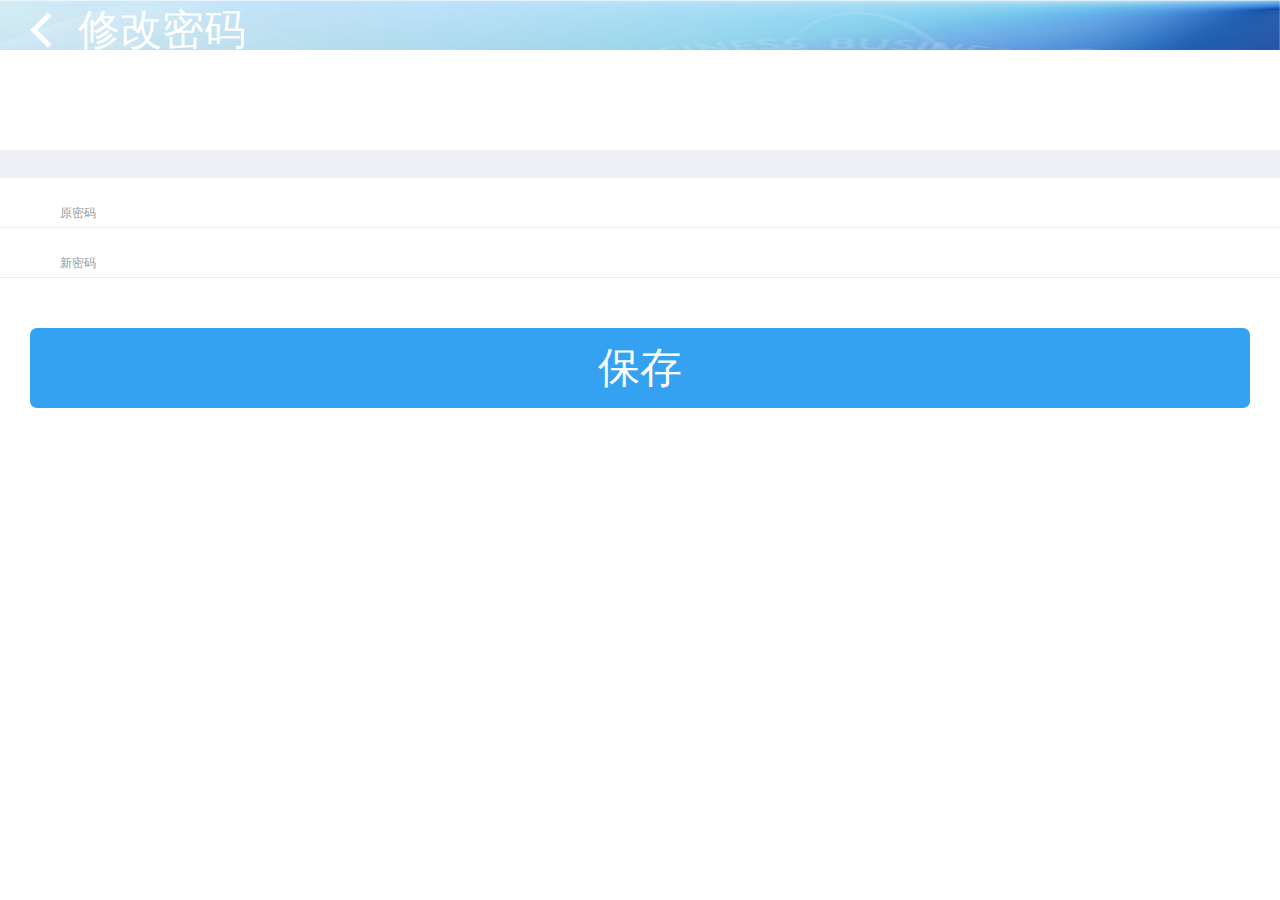
<file: html/personal/editPwd.html>
<!DOCTYPE HTML>
<html>
<head>
  <meta charset="utf-8">
  <meta name="viewport" content="maximum-scale=1.0,minimum-scale=1.0,user-scalable=0,width=device-width,initial-scale=1.0"/>
  <meta name="format-detection" content="telephone=no,email=no,date=no,address=no">
  <title>Hello APP</title>
  <link rel="stylesheet" type="text/css" href="../../css/api.css" />
  <link rel="stylesheet" type="text/css" href="../../css/assets/main.css" />
  <style>
    .header-mix .mix-txt {
        position:absolute;
        top:20px;
    }
  </style>
</head>
<body>
  <header class="header">
    <div class="header-left">
      <span class="header-mix" onclick="api.closeWin();">
          <span class="mix-txt"><i class="header-icon icon-v-left js-back"> </i>修改密码</span>
      </span>
    </div>
</header>
<div class="pages">
    <section class="section">
        <div class="h15 bg-f5f"></div>
        <form class="ui-form">
            <div class="form-item">
                <i class="icon-password icon-users"></i>
                <div class="item-field">
                    <input type="password" id="oldPwd" value="" class="f-text f-text--lf-icon"
                      placeholder="原密码">
                </div>
            </div>

            <div class="form-item">
                <i class="icon-password icon-users"></i>
                <div class="item-field">
                    <input type="password" id="newPwd" value="" class="f-text f-text--lf-icon"
                      placeholder="新密码">
                </div>
            </div>
        </form>
        <div class="login-box">
        <a class="login" onclick="editPwd();">保存</a>
        </div>
    </section>
</div>

</body>
<script type="text/javascript" src="../../script/api.js"></script>
<script type="text/javascript" src="../../script/config.js"></script>
<script type="text/javascript" src="../../script/util.js"></script>
<script type="text/javascript">
    apiready = function(){
      var header = $api.dom('header');
      //适配iOS 7+，Android 4.4+状态栏
      $api.fixStatusBar(header);
		};
    function editPwd() {
      const oldPwd = $api.val($api.byId("oldPwd"));
      const newPwd = $api.val($api.byId("newPwd"));
      if(oldPwd == "" || newPwd == ""){
        util.toast("密码不可为空")
      }else if(oldPwd == newPwd){
        util.toast("新旧密码不能一样")
      }else {
        const param = {
          oldPwd: oldPwd,
          newPwd: newPwd
        }
        util.post("SysUser/editPwd",param,function (json) {
          util.setPrefs(cfg.userCacheKEY,json.data);
          api.closeWin();
        })
      }

    }

</script>
</html>
</file>
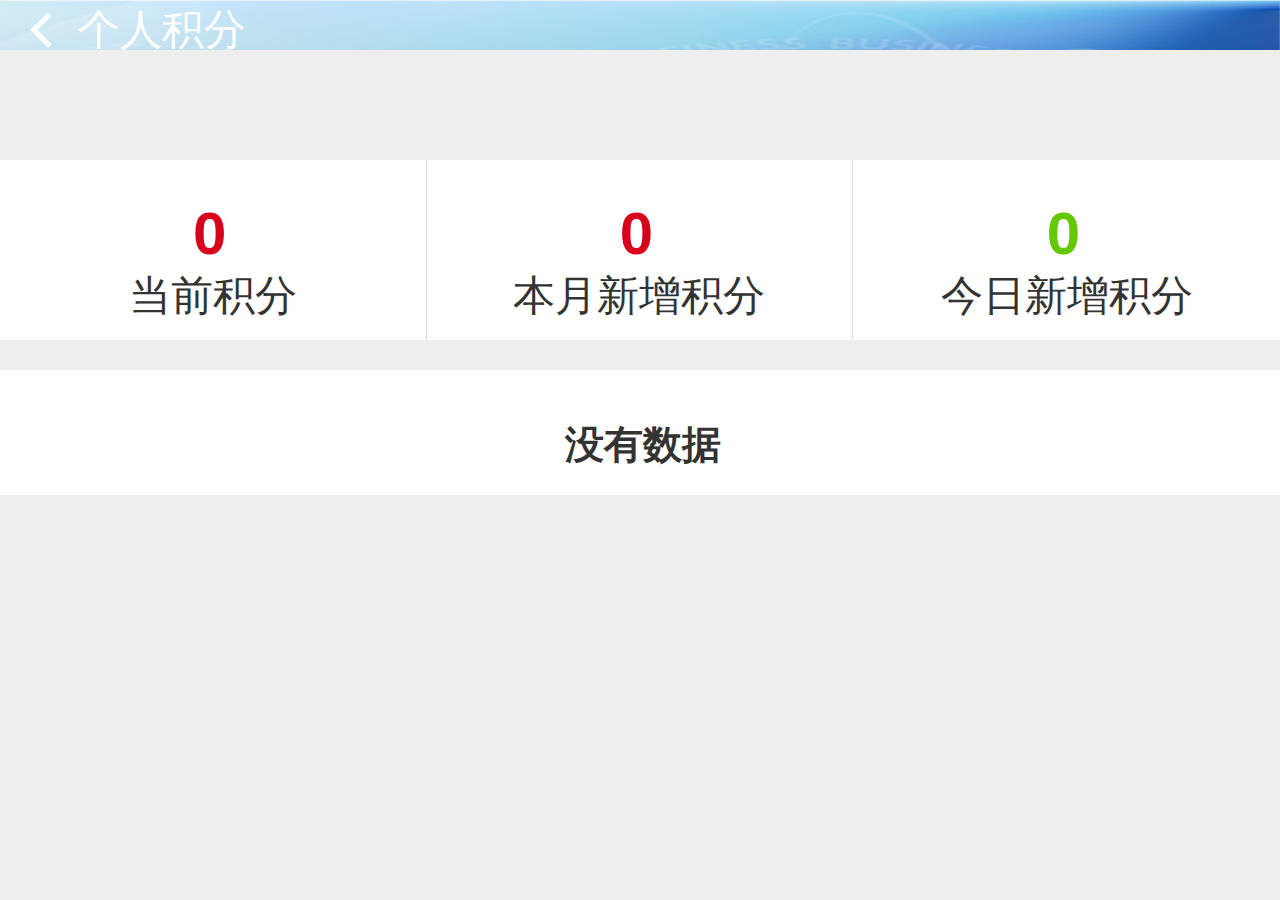
<file: html/personal/integral.html>
<!DOCTYPE HTML>
<html class="bgGray">
<head>
    <meta charset="utf-8">
    <meta name="viewport" content="maximum-scale=1.0,minimum-scale=1.0,user-scalable=0,width=device-width,initial-scale=1.0"/>
    <meta name="format-detection" content="telephone=no,email=no,date=no,address=no">
    <title>Hello APP</title>
    <link rel="stylesheet" type="text/css" href="../../css/api.css" />
    <link rel="stylesheet" type="text/css" href="../../css/assets/main.css" />
	<style>

  /*myhome*/

  .ui-hd-user{
      height: 15rem;
      background: #1b82d2;
      background-size: 100% 100%;
      text-align: center;
      color: #fff;
      padding-top: 3rem;
  }
  .ui-hd-user i{
      /*margin-top: 2.5rem;*/
      display: block;
  }
  .ui-hd-user i img {
      width: 5rem;
      border-radius: 50%;
  }
  .ui-hd-user p {
      font-size: 1.4rem;
      margin-top: 0.5rem;
      display: block;
  }
  .ui-hd-user span {
      margin-top: 0.3rem;
      display: block;
  }
  .ui-list-home{
      overflow: hidden;
      height: 6rem;
      background: white;
      margin-top: 10px;
  }
  .ui-list-home li:nth-child(1), .ui-list-home li:nth-child(2) {
      border-right: 1px solid #dbdbdb;
  }
  .ui-list-home li:last-child b, .ui-list-home li:last-child span {
      color: #64c800;
  }

  .ui-list-home li b {
      font-size: 2rem;
      margin-right: 0.2rem;
  }
  .ui-list-home li {
      float: left;
      text-align: center;
      width: 33.33%;
      height: 6rem;
      padding-top: 1.3rem;
  }
  .ui-red{
      color: #d7001d;
  }
  .bgGray {
      background: #eee;
  }
  body {
      min-height: 100%;
      height: auto;
  }
  .ui-msg-box{
      overflow: hidden;
      margin-bottom: 1rem;
  }
  .ui-msg-box ul{
      margin-top: 1rem;
  }
  .ui-msg-box li {
      position: relative;
      background: #fff;
      padding: 13px;
      margin-bottom: 0.5rem;
      font-size: 15px;
  }
  .ui-msg-box li i {
      width: 2.5rem;
      display: inline-block;
      float: left;
      margin-top: 0.8rem;
  }


  img {
      vertical-align: middle;
  }
  .img-responsive{
      display: block;
      max-width: 100%;
      height: auto;
  }
  .pull-right {
      float: right!important;

  }
  .pull-center{
    text-align: center;
  }
  .font-red{
    color: red;
    font-weight: bold;
  }
  .ui-msg-box li b {
      display: inline-block;
      height: 2.5rem;
      line-height: 2.5rem;
      margin-left: 0.2rem;
      margin-top: 0.8rem;
      font-size: 1.3rem;
      font-weight: 600;
  }
  .icon-rg-h{
      position: absolute;
      right: 0px;
      top: 6px;
      color: #716f6f;
      font-size: 16px;
  }
  .header-mix .mix-txt {
      position:absolute;
      top:20px;
  }
	</style>
</head>
<body class="bgGray">
  <header class="header">
    <div class="header-left">
      <span class="header-mix" onclick="api.closeWin();">
          <span class="mix-txt"><i class="header-icon icon-v-left js-back"> </i>个人积分</span>
      </span>
    </div>
  </header>
<div class="pages">
    <section class="section">

        <div class="ui-article">
            <div class="ui-list-home">
                <ul>
                    <li>
                        <p class="ui-red"><b id="thisIntegral">0</b></p>
                        <p>当前积分</p></li>
                    <li>
                        <p class="ui-red"><b id="monthIntegral">0</b></p>
                        <p>本月新增积分</p>
                      </li>
                      <li>
                          <p class="ui-red"><b id="todayIntegral">0</b></p>
                          <p>今日新增积分</p>
                      </li>
                </ul>
            </div>
        </div>


        <div class="ui-msg-box">
            <ul id="dataListTable">
              <li><div class='pull-center'><b>没有数据</b></div></li>
            </ul>

        </div>
    </section>
</div>

</body>
<script type="text/javascript" src="../../script/api.js"></script>
<script type="text/javascript" src="../../script/config.js"></script>
<script type="text/javascript" src="../../script/util.js"></script>
<script type="text/javascript">
  apiready = function(){
    $api.fixStatusBar( $api.dom('header') );
    initData();
  };

  function initData() {
    const userStr = util.getPrefs(cfg.userCacheKEY)
    if(userStr){
      const user = JSON.parse(userStr);
      userId = user.userId;
      util.get("CusIntegral/getSelfIntegralPage",
        {userId:userId},function (json) {
          var self = json.data
          $api.text($api.byId("thisIntegral"),self.thisIntegral);
          $api.text($api.byId("monthIntegral"),self.monthIntegral);
          $api.text($api.byId("todayIntegral"),self.todayIntegral);
          var dataList = self.data;
          if(dataList.length > 0){
            var liStr = "";
            for (var i = 0; i < dataList.length; i++) {
              var d = dataList[i];
              liStr+="<li>"
                +"<div class='pull-left'>【"+new Date(d.createTime).format('yyyy-MM-dd')+"】【"+d.cusName+"】</div>"
                +"<div class='pull-left'>"+d.integralType+"，新增"+d.addIntegral/10+"分</div></li>";
            }
            $api.html($api.byId("dataListTable"),liStr);
            api.parseTapmode();
          }
      });
    }

  }



</script>
</html>
</file>
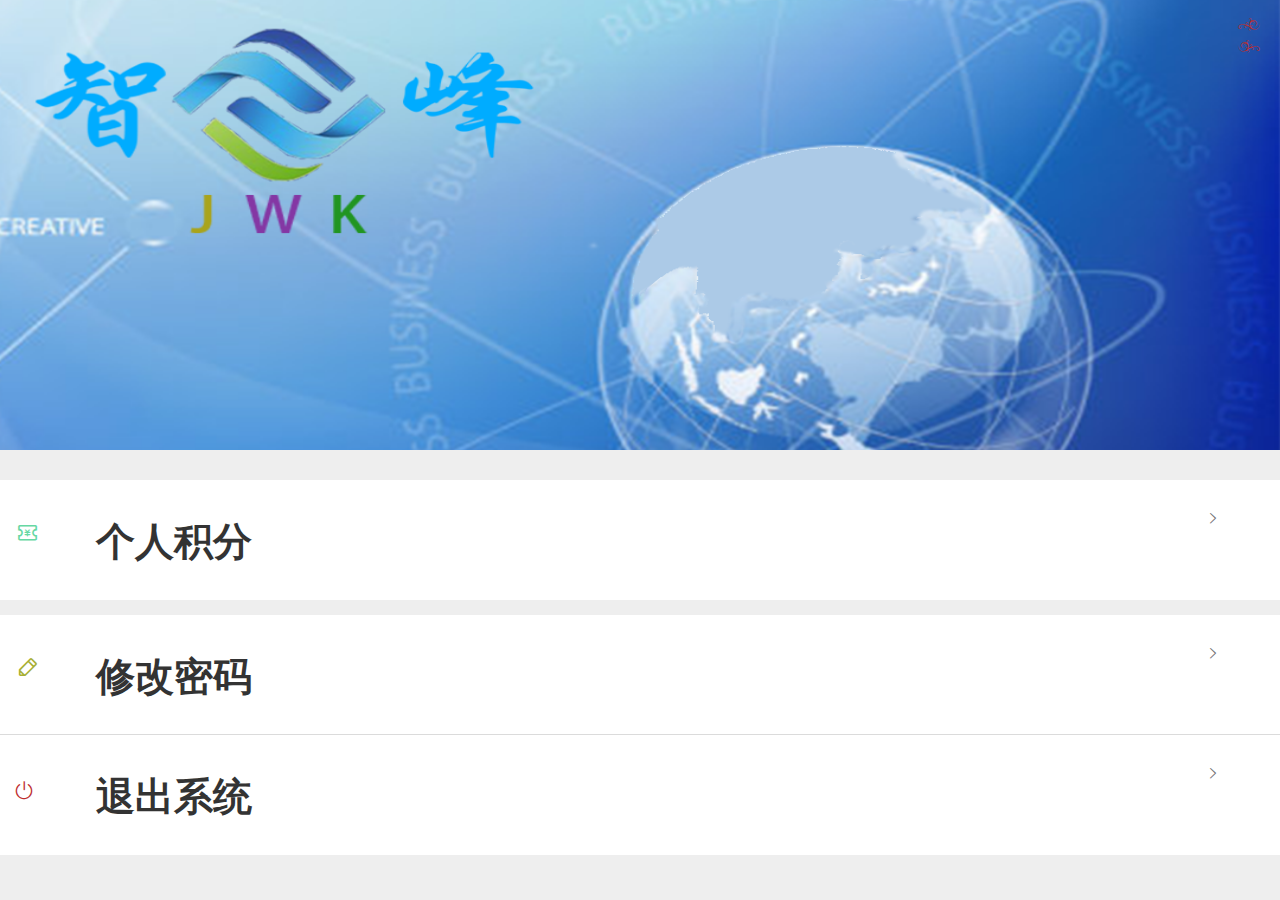
<file: html/personal/main.html>
<!DOCTYPE HTML>
<html class="bgGray">
<head>
    <meta charset="utf-8">
    <meta name="viewport" content="maximum-scale=1.0,minimum-scale=1.0,user-scalable=0,width=device-width,initial-scale=1.0"/>
    <meta name="format-detection" content="telephone=no,email=no,date=no,address=no">
    <title>Hello APP</title>
    <link rel="stylesheet" type="text/css" href="../../css/api.css" />
    <link rel="stylesheet" type="text/css" href="../../css/assets/main.css" />
    <link rel="stylesheet" type="text/css" href="../../css/iconfont.css" />
    <link rel="stylesheet" type="text/css" href="../../css/iconfontmenu.css" />
    <style>

    /*myhome*/
    .pages{
      padding-top:0px;
    }
    .ui-hd-user{
        height: 15rem;
        /*background: #1b82d2;*/
        background-size: 100% 100%;
        text-align: left;
        color: #fff;
        padding-top: 3rem;
    }
    .ui-hd-ts{
        height: 20px;
        background: #1b82d2;
        background-size: 100% 100%;
        text-align: left;
        color: #fff;
        padding-top: 3rem;
    }
    .ui-hd-user i{
        /*margin-top: 2.5rem;*/
        display: block;
    }
    .ui-hd-user i img {
        width: 5rem;
        border-radius: 50%;
    }
    .ui-hd-user p {
        font-size: 1.4rem;
        margin-top: 0.5rem;
        display: block;
    }
    .ui-hd-user span {
        margin-top: 0.3rem;
        display: block;
    }
    .ui-list-home{
        overflow: hidden;
        height: 8rem;
        background: white;
        border-bottom: 1px solid #dbdbdb;
        padding: 6px;
    }
    .ui-list-home li:nth-child(1), .ui-list-home li:nth-child(2) {
        border-right: 1px solid #dbdbdb;
    }
    .ui-list-home li:last-child b, .ui-list-home li:last-child span {
        color: #64c800;
    }

    .ui-list-home li b {
        font-size: 2rem;
        margin-right: 0.2rem;
    }
    .ui-list-home li {
        float: left;
        text-align: center;
        width: 33.33%;
        height: 6rem;
        padding-top: 1.3rem;
    }
    .ui-red{
        color: #d7001d;
    }
    .bgGray {
        background: #eee;
    }
    body {
        min-height: 100%;
        height: auto;
    }
    .ui-msg-box{
        overflow: hidden;
        margin-bottom: 1rem;
    }
    .ui-msg-box ul{
        margin-top: 1rem;
    }
    .ui-msg-box li {
        position: relative;
        background: #fff;
        height: 4rem;
        padding-right: 15px;
        padding-left: 15px;
        margin-bottom: 0.5rem;
    }
    .ui-msg-box li i {
        width: 2.5rem;
        display: inline-block;
        float: left;
        margin-top: 0.8rem;
    }

    .ui-msg-box li:nth-child(2), .ui-msg-box li:nth-child(4) {
        margin-bottom: 0;
        border-bottom: 1px solid #dbdbdb;
    }
    img {
        vertical-align: middle;
    }
    .img-responsive{
        display: block;
        max-width: 100%;
        height: auto;
    }
    .pull-right {
        float: right!important;

    }
    .ui-msg-box li b {
        display: inline-block;
        height: 2.5rem;
        line-height: 2.5rem;
        margin-left: 0.2rem;
        margin-top: 0.8rem;
        font-size: 1.3rem;
        font-weight: 600;
    }
    .icon-rg-h{
        position: absolute;
        right: 0px;
        top: 6px;
        color: #716f6f;
        font-size: 16px;
    }
    .fs{
      font-size: 25px;
    }
    .fs18{
      font-size: 18px;
    }
    .font-color1{
      color: #bd2d2d;
    }
    .font-color2{
      color: #66d8a4;
    }
    .font-color3{
      color: #a7af33;
    }
    .header-mix .mix-txt {
        position:absolute;
        top:20px;
    }
    .logo-center{
      position: relative;
       float: right;
        top: 6px;
        font-size: 16px;
        padding-right: 20px;
    }
    #echart{
      width:500px;
      height:300px;
      margin-top: 20px;
      padding-bottom: 0px;
    }
  	</style>
</head>
<body class="bgGray">

<div class="pages">
    <section class="section">
      <div class="ui-hd-user" style="padding-top:0px;background-image:url('../../image/middle.png')">
        <i>
            <i class="logo-center">
              <span class="img-huabian font-color1 fs18" style="float:left;font-size:22px"></span>
            <p id="realName" style="float:left;font-size:16px"></p>
            <span class="img-huabian1 font-color1 fs18" style="font-size:22px"></span>
            <p id="effectivephoneCount" style="float:left;width:100%;font-size:16px"></p>
            <p id="userLoginname" style="font-size:16px"></p>
            <p id="enddate" style="font-size:16px"></p>
          </i>
        </i>
      </div>
        <!--
        <div class="ui-article">
            <div class="ui-list-home">
                <ul>
                    <li>
                        <p class="ui-red"><b>3</b><span>个</span></p>
                        <p>2</p></li>
                    <li>
                        <p class="ui-red"><b>3</b><span>个</span></p>
                        <p>2</p></li>
                    <li>
                        <p class="ui-red"><b>3</b><span>个</span></p>
                        <p>2</p></li>
                </ul>
            </div>
        </div>
      -->

        <div class="ui-msg-box">
            <ul>
              <!-- <li onclick="util.open('sign','./sign.html');">
                <div class="pull-left">
                  <i><span class="img-qiandao1 fs font-color4"></span></i>
                  <b>签到</b>
                </div>
                <div class="pull-right"> <i class="icon-rg-h img-enter"></i></div>
              </li> -->
              <li onclick="util.open('integral','./integral.html');">
                <div class="pull-left">
                  <i><span class="img-coupons fs font-color2"></span></i>
                  <b>个人积分</b>
                </div>
                <div class="pull-right"> <i class="icon-rg-h img-enter"></i></div>
              </li>
              <li onclick="util.open('editPwd','./editPwd.html');">
                <div class="pull-left">
                  <i><span class="img-brush font-color3 fs"></span></i>
                  <b>修改密码</b>
                </div>
                <div class="pull-right"> <i class="icon-rg-h img-enter"></i></div>
              </li>
              <li onclick="exit();">
                <div class="pull-left">
                  <i><span class="img-ico-exit font-color1 fs18"></span></i>
                  <b>退出系统</b>
                </div>
                <div class="pull-right"> <i class="icon-rg-h img-enter"></i></div>
              </li>
            </ul>
        </div>
    </section>
</div>

</body>
<script type="text/javascript" src="../../script/api.js"></script>
<script type="text/javascript" src="../../script/config.js"></script>
<script type="text/javascript" src="../../script/util.js"></script>
<script type="text/javascript">
  apiready = function(){
    $api.fixStatusBar( $api.dom('header') );
    util.backHomeListener();
    util.globalInit();
    initData();
    api.setRefreshHeaderInfo({
        visible: true,
        bgColor: 'rgba(0,0,0,0)',
        textColor: '#666',
        textDown: '下拉刷新',
        textUp: '释放刷新'
    }, function(ret, err){
      initData();
      api.refreshHeaderLoadDone();
    });
  };
  function initData() {
    initData(true);
  }
  function initData(isShow) {
    var realName = "",userLoginname="",userOrgId = "";
    const userStr = util.getPrefs(cfg.userCacheKEY)
    if(userStr){
      const user = JSON.parse(userStr);
      realName = user.userName;
      userLoginname = user.userLoginname;
      userOrgId = user.orgId;
    }
    $api.html($api.byId("realName"), realName);
    util.get("/SysOrg/"+userOrgId, {}, function (json) {
      $api.html($api.byId("userLoginname"), "机构："+json.data.orgName);
    });
      $api.html($api.byId("enddate"), "查询截止日期："+new Date().format("yyyy-MM-dd"));
      util.get("CusDetail/count?t="+new Date(),{},function (json) {
        $api.byId('effectivephoneCount').innerHTML = "本月有效电话数："+json.data.effectivephoneCount;
      });
    // $api.html($api.byId("userLoginname"), userLoginname);
  }

  function exit() {
    api.actionSheet({
        cancelTitle: '取消',
        destructiveTitle: '退出系统'
    },function(ret,err){
        if(ret.buttonIndex == 1){
          util.rmPrefs(cfg.userCacheKEY);
          util.rmPrefs(cfg.dictionaryCacheKEY);
          util.checkLogin();
        }
    })
  }


</script>
</html>
</file>
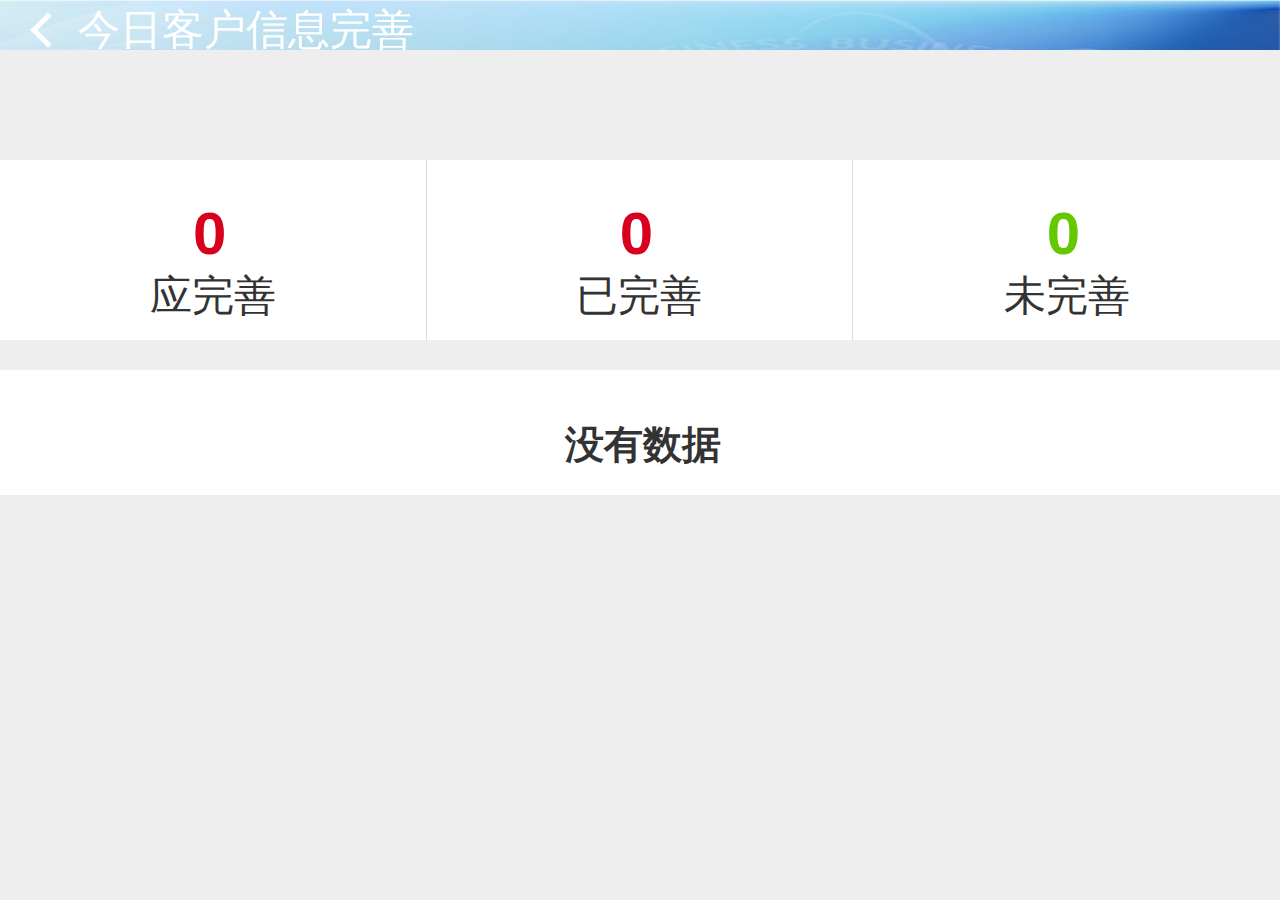
<file: html/task/cuswanshan.html>
<!DOCTYPE HTML>
<html class="bgGray">
<head>
    <meta charset="utf-8">
    <meta name="viewport" content="maximum-scale=1.0,minimum-scale=1.0,user-scalable=0,width=device-width,initial-scale=1.0"/>
    <meta name="format-detection" content="telephone=no,email=no,date=no,address=no">
    <title>Hello APP</title>
    <link rel="stylesheet" type="text/css" href="../../css/api.css" />
    <link rel="stylesheet" type="text/css" href="../../css/assets/main.css" />
	<style>

  /*myhome*/

  .ui-hd-user{
      height: 15rem;
      background: #1b82d2;
      background-size: 100% 100%;
      text-align: center;
      color: #fff;
      padding-top: 3rem;
  }
  .ui-hd-user i{
      /*margin-top: 2.5rem;*/
      display: block;
  }
  .ui-hd-user i img {
      width: 5rem;
      border-radius: 50%;
  }
  .ui-hd-user p {
      font-size: 1.4rem;
      margin-top: 0.5rem;
      display: block;
  }
  .ui-hd-user span {
      margin-top: 0.3rem;
      display: block;
  }
  .ui-list-home{
      overflow: hidden;
      height: 6rem;
      background: white;
      margin-top: 10px;
  }
  .ui-list-home li:nth-child(1), .ui-list-home li:nth-child(2) {
      border-right: 1px solid #dbdbdb;
  }
  .ui-list-home li:last-child b, .ui-list-home li:last-child span {
      color: #64c800;
  }

  .ui-list-home li b {
      font-size: 2rem;
      margin-right: 0.2rem;
  }
  .ui-list-home li {
      float: left;
      text-align: center;
      width: 33.33%;
      height: 6rem;
      padding-top: 1.3rem;
  }
  .ui-red{
      color: #d7001d;
  }
  .bgGray {
      background: #eee;
  }
  body {
      min-height: 100%;
      height: auto;
  }
  .ui-msg-box{
      overflow: hidden;
      margin-bottom: 1rem;
  }
  .ui-msg-box ul{
      margin-top: 1rem;
  }
  .ui-msg-box li {
      position: relative;
      background: #fff;
      padding: 13px;
      margin-bottom: 0.5rem;
      font-size: 15px;
  }
  .ui-msg-box li i {
      width: 2.5rem;
      display: inline-block;
      float: left;
      margin-top: 0.8rem;
  }


  img {
      vertical-align: middle;
  }
  .img-responsive{
      display: block;
      max-width: 100%;
      height: auto;
  }
  .pull-right {
      float: right!important;

  }
  .pull-center{
    text-align: center;
  }
  .font-red{
    color: red;
    font-weight: bold;
  }
  .ui-msg-box li b {
      display: inline-block;
      height: 2.5rem;
      line-height: 2.5rem;
      margin-left: 0.2rem;
      margin-top: 0.8rem;
      font-size: 1.3rem;
      font-weight: 600;
  }
  .icon-rg-h{
      position: absolute;
      right: 0px;
      top: 6px;
      color: #716f6f;
      font-size: 16px;
  }
  .header-mix .mix-txt {
      position:absolute;
      top:20px;
  }
	</style>
</head>
<body class="bgGray">
  <header class="header">
    <div class="header-left">
      <span class="header-mix" onclick="api.closeWin();">
          <span class="mix-txt"><i class="header-icon icon-v-left js-back"> </i>今日客户信息完善</span>
      </span>
    </div>
  </header>
<div class="pages">
    <section class="section">

        <div class="ui-article">
            <div class="ui-list-home">
                <ul>
                    <li>
                        <p class="ui-red"><b id="shouldPerfect">0</b></p>
                        <p>应完善</p>
                      </li>
                    <li>
                        <p class="ui-red"><b id="yetPerfect">0</b></p>
                        <p>已完善</p>
                      </li>
                      <li>
                          <p class="ui-red"><b id="notPerfect">0</b></p>
                          <p>未完善</p>
                      </li>
                </ul>
            </div>
        </div>


        <div class="ui-msg-box">
            <ul id="dataListTable">
              <li><div class='pull-center'><b>没有数据</b></div></li>
            </ul>

        </div>
    </section>
</div>

</body>
<script type="text/javascript" src="../../script/api.js"></script>
<script type="text/javascript" src="../../script/config.js"></script>
<script type="text/javascript" src="../../script/util.js"></script>
<script type="text/javascript">
  apiready = function(){
    $api.fixStatusBar( $api.dom('header') );
    initData();
  };

  function initData() {
    const userStr = util.getPrefs(cfg.userCacheKEY)
    if(userStr){
      var targetperfectcount=null;
      util.get("CusDetail/targetcount?t="+new Date(),{},function (json) {
        $api.byId('shouldPerfect').innerHTML='('+json.data.targetperfectcount+')';
        targetperfectcount=json.data.targetperfectcount;
      });
      const user = JSON.parse(userStr);
      userId = user.userId;
      util.get("CusIntegral/getCusPerfectPage",
        {userId:userId},function (json) {
          var self = json.data
          var notPerfect='';
          var yetPerfect=parseInt(self.todayIntegral);
          if(yetPerfect>=targetperfectcount){
               notPerfect=0;
          }else{
            notPerfect=targetperfectcount-yetPerfect;
          }
          //$api.text($api.byId("shouldPerfect"),10);
          $api.text($api.byId("yetPerfect"),yetPerfect);
          $api.text($api.byId("notPerfect"),notPerfect);
          var dataList = self.data;
          if(dataList.length > 0){
            var liStr = "";
            for (var i = 0; i < dataList.length; i++) {

              var d = dataList[i];

              if(d.addIntegral==10&&userId==d.userId){
              liStr+="<li>"
                +"<div class='pull-left'>【"+new Date(d.createTime).format('yyyy-MM-dd')+"】【"+d.cusName+"】</div>"
                +"<div class='pull-left'>"+d.integralType+"</div></li>";
              }
            }
            $api.html($api.byId("dataListTable"),liStr);
            api.parseTapmode();
          }
      });
      util.get("CusDetail/count?t="+new Date(),{},function (json) {
        $api.byId('shouldPerfect').innerHTML='('+json.data.targetperfectcount+')';
      });
    }

  }



</script>
</html>
</file>
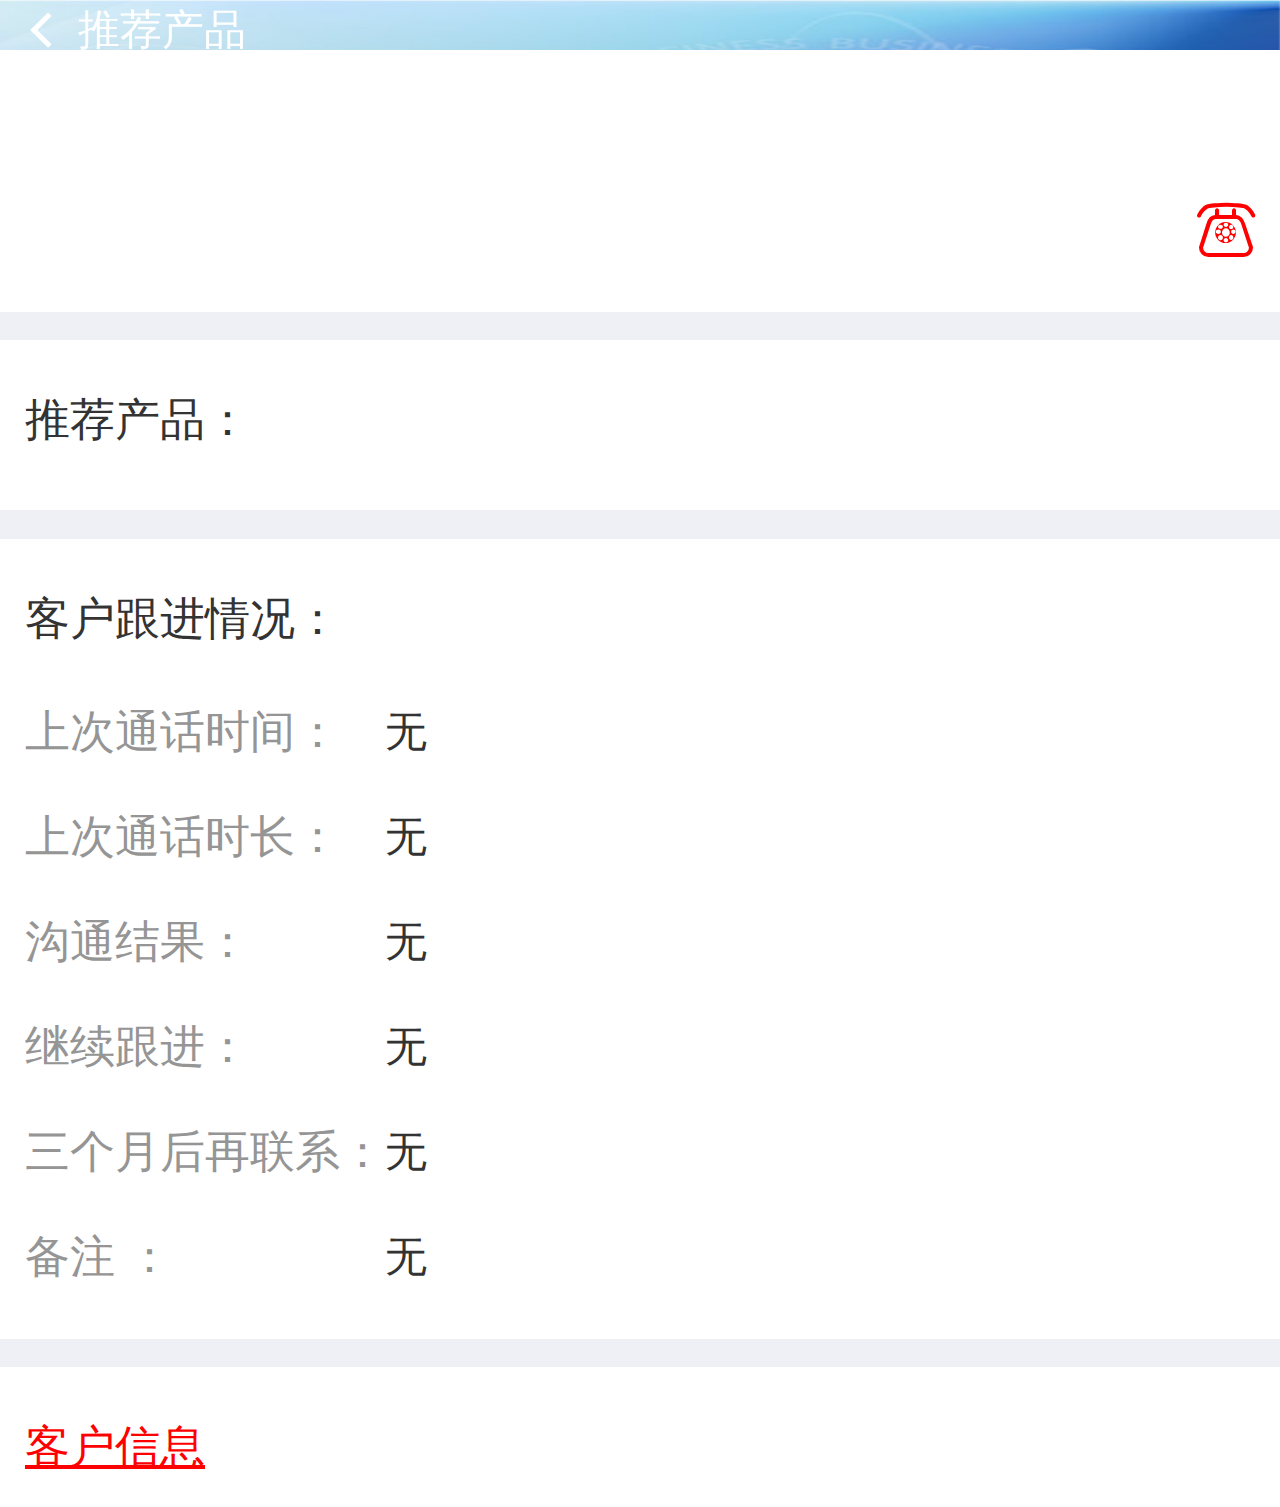
<file: html/task/detail.html>
<!DOCTYPE HTML>
<html>
<head>
  <meta charset="utf-8">
  <meta name="viewport" content="maximum-scale=1.0,minimum-scale=1.0,user-scalable=0,width=device-width,initial-scale=1.0"/>
  <meta name="format-detection" content="telephone=no,email=no,date=no,address=no">
  <title>Hello APP</title>
  <link rel="stylesheet" type="text/css" href="../../css/api.css" />
  <link rel="stylesheet" type="text/css" href="../../css/assets/main.css" />
  <style>
  .header-mix .mix-txt {
      position:absolute;
      top:20px;
  }
  </style>
</head>
<body>
  <header class="header">
    <div class="header-left">
      <span class="header-mix" onclick="api.closeWin();">
          <span class="mix-txt"><i class="header-icon icon-v-left js-back"> </i>推荐产品</span>
      </span>
    </div>
</header>
<div class="pages">
    <section class="section">
        <div class="nav-user">
          <span id="userNameDesc"></span>
          <span id="cusStarImg"></span>
        <div class="nav-user-rg" onclick="detailPage();">
            <i class="img-phone" style="color:red;"></i>
        </div>

        </div>
        <div class="h15 bg-f5f"></div>
        <h4 class="pages-tag">推荐产品：</h4>
        <ul class="tag-list tag-list--bg" id="proContent">

        </ul>
        <div class="h15 bg-f5f"></div>
        <h4 class="pages-tag">客户跟进情况：</h4>
        <ul class="col-repay">
            <li>
                <span>上次通话时间：</span>
                <div id="lastLogTime">无</div>
            </li>
            <li>
                <span>上次通话时长：</span>
                <div id="lastLogTimelong">无</div>
            </li>
            <li>
                <span>沟通结果：</span>
                <div id="logResult">无</div>
            </li>
            <li>
                <span>继续跟进：</span>
                <div id="logNtype">无</div>
            </li>
            <li>
                <span>三个月后再联系：</span>
                <div id="logThreemonty">无</div>
            </li>
            <li>
                <span>备注  ：</span>
                <div id="comment">无</div>
            </li>
        </ul>
        <div class="h15 bg-f5f"></div>
        <h4 class="pages-tag" onclick="editPage();" style="color:red;padding-bottom:30px"><u>客户信息</u></h4>
    </section>
</div>

</body>
<script type="text/javascript" src="../../script/api.js"></script>
<script type="text/javascript" src="../../script/config.js"></script>
<script type="text/javascript" src="../../script/util.js"></script>
<script type="text/javascript">
    apiready = function(){
      var header = $api.dom('header');
      //适配iOS 7+，Android 4.4+状态栏
      $api.fixStatusBar(header);
      util.globalInit();
      initData();
		};

    var cusObj;
    function initData() {
      initData(true);
    }
    function initData(isShow) {
      const cusId = api.pageParam.cusId

      util.get("ProDetail/list",{cusId:cusId},function (json) {
        var content = $api.byId('proContent');
        $api.html(content,interText(json.data));
      })
      // 获取最后一次时间
      util.get("CusLog/getCusLogLast/" + cusId,{},function (json) {
        if(json.code=='200' && json.data){
          $api.byId('logResult').innerText = json.data.logResult
          $api.byId('logNtype').innerText = json.data.logNtype
          $api.byId('logThreemonty').innerText = json.data.logThreemonty
          $api.byId('comment').innerText = json.data.comment
        }
      });

      util.get("CusDetail/"+cusId,{},function (json) {
        cusObj = json.data
        if(cusObj.cusName){
          $api.byId('userNameDesc').innerText = cusObj.cusName
        }
        if(cusObj.lastLogTime){
          const lastLogTime=new Date(cusObj.lastLogTime).format("yyyy-MM-dd hh:mm:ss");
          $api.byId('lastLogTime').innerText = lastLogTime
          const minuteNum = parseInt(cusObj.lastLogTimelong / 60)
          const secondNum = cusObj.lastLogTimelong % 60
          $api.byId('lastLogTimelong').innerText = (minuteNum + "分" + secondNum + "秒")
        }
        if(cusObj.cusStar){
          const cusStar = cusObj.cusStar;
          if(cusStar){
            const star = parseInt(cusStar);
            if(star > 2){
              var imgHtml = "";
              for (var i = 0; i < 6; i++) {
                if(star >= i+1){
                  imgHtml += "<i class='icon-sign col-ff9'></i>";
                }else{
                  imgHtml += "<i class='icon-sign col-eae'></i>";
                }
              }
              $api.html($api.byId("cusStarImg"),imgHtml);
            }
          }
        }
        api.parseTapmode();
      });

    }
    function editPage() {
      if(!cusObj){
        util.toast("网络异常");
      }else{
        api.openWin({
            name: 'editCus',
            url: '../addCus.html',
            pageParam: {
                cusObj: cusObj
            }
        });
      }
    }
    function detailPage() {
      if(!cusObj){
        util.toast("网络异常");
      }else{
        if(cusObj.cusPhone != ''){
          api.confirm({
              title: '消息确认',
              msg: '是否现在和客户进行通话？',
              buttons: ['通话', '跳过']
          }, function(ret, err) {
              var index = ret.buttonIndex;
              if(index == 1){
                api.call({
                    type: 'tel_prompt',
                    number: cusObj.cusPhone
                });
              }
              api.openWin({
                  name: 'detail2',
                  url: './detail2.html',
                  pageParam: {
                      cusObj: cusObj
                  }
              });
          });

        }else{
          util.toast("电话不存在")
        }
      }
    }

    function interText(records) {
      var str = ""
      for (var i = 0; i < records.length; i++) {
        var bean = records[i]
        str+="<li class='tag-item'>"+bean.proName+"</li>"
      }
      return str
    }
</script>
</html>
</file>
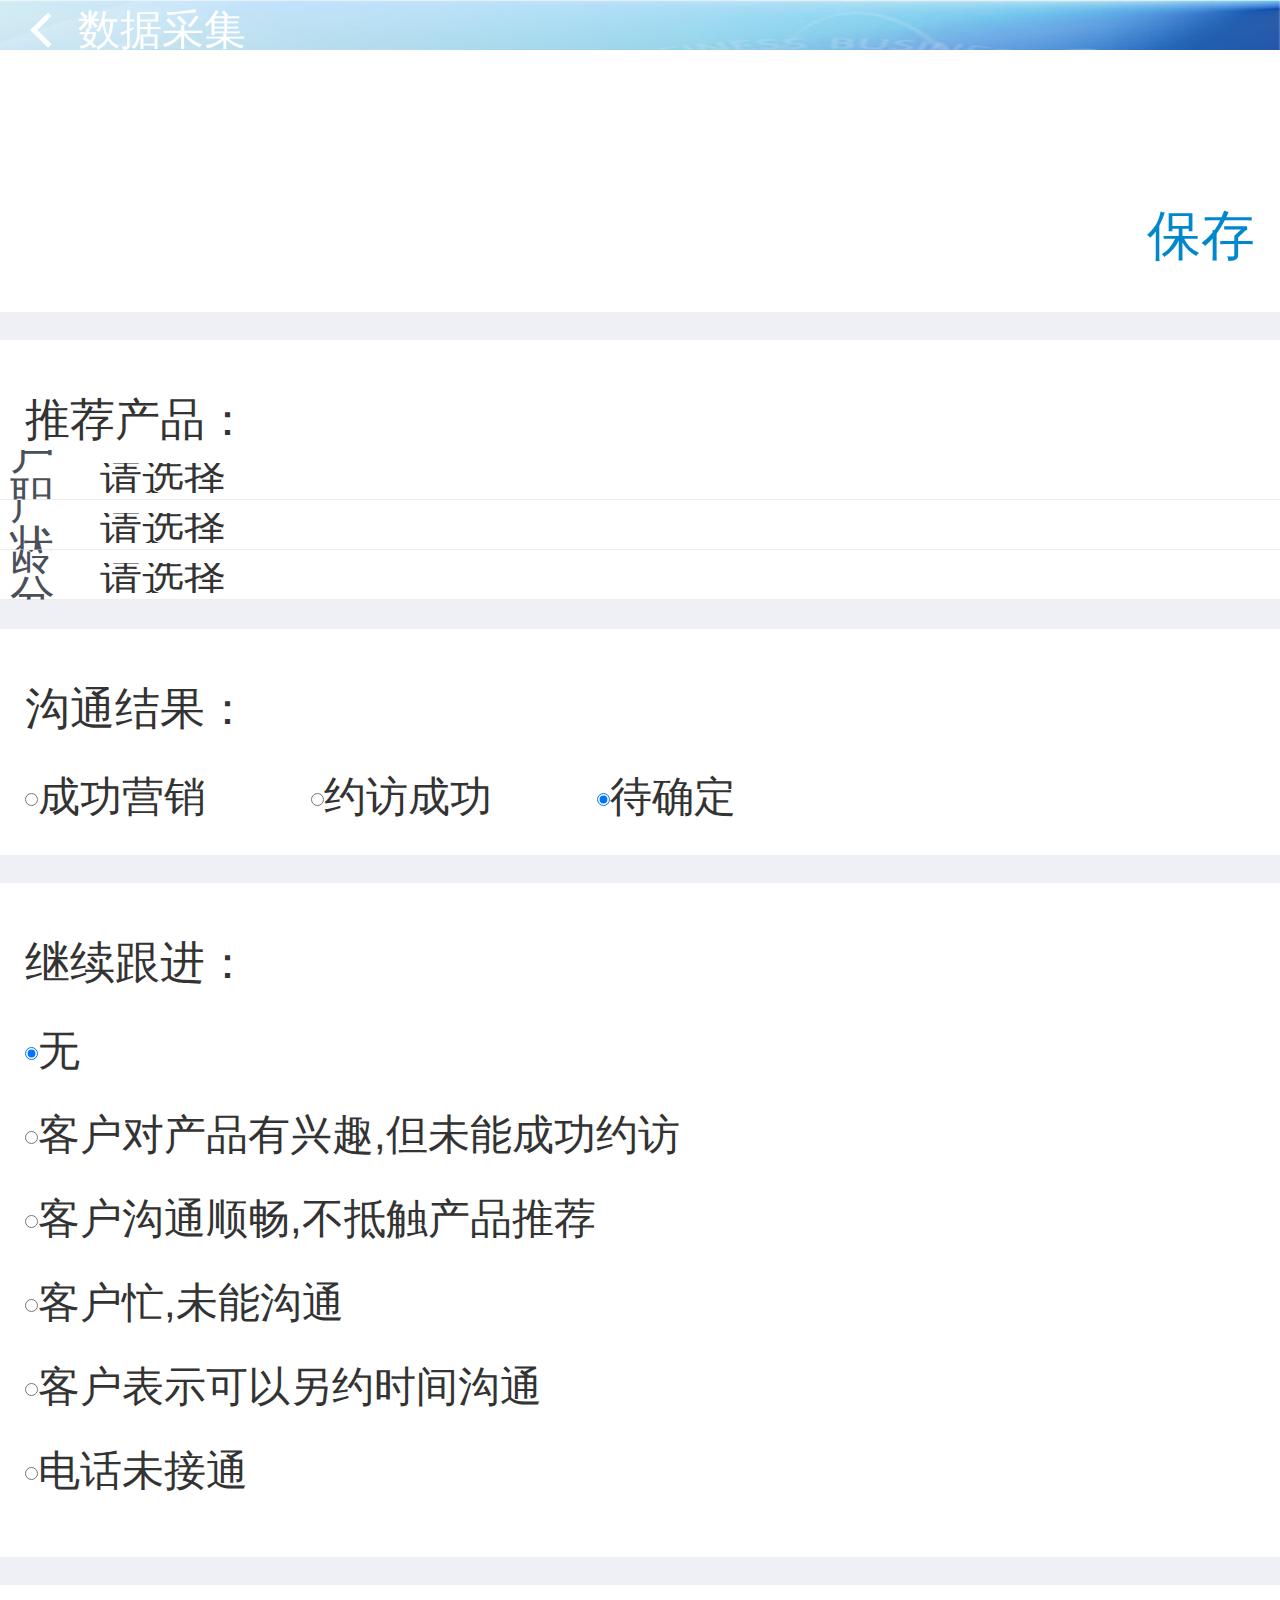
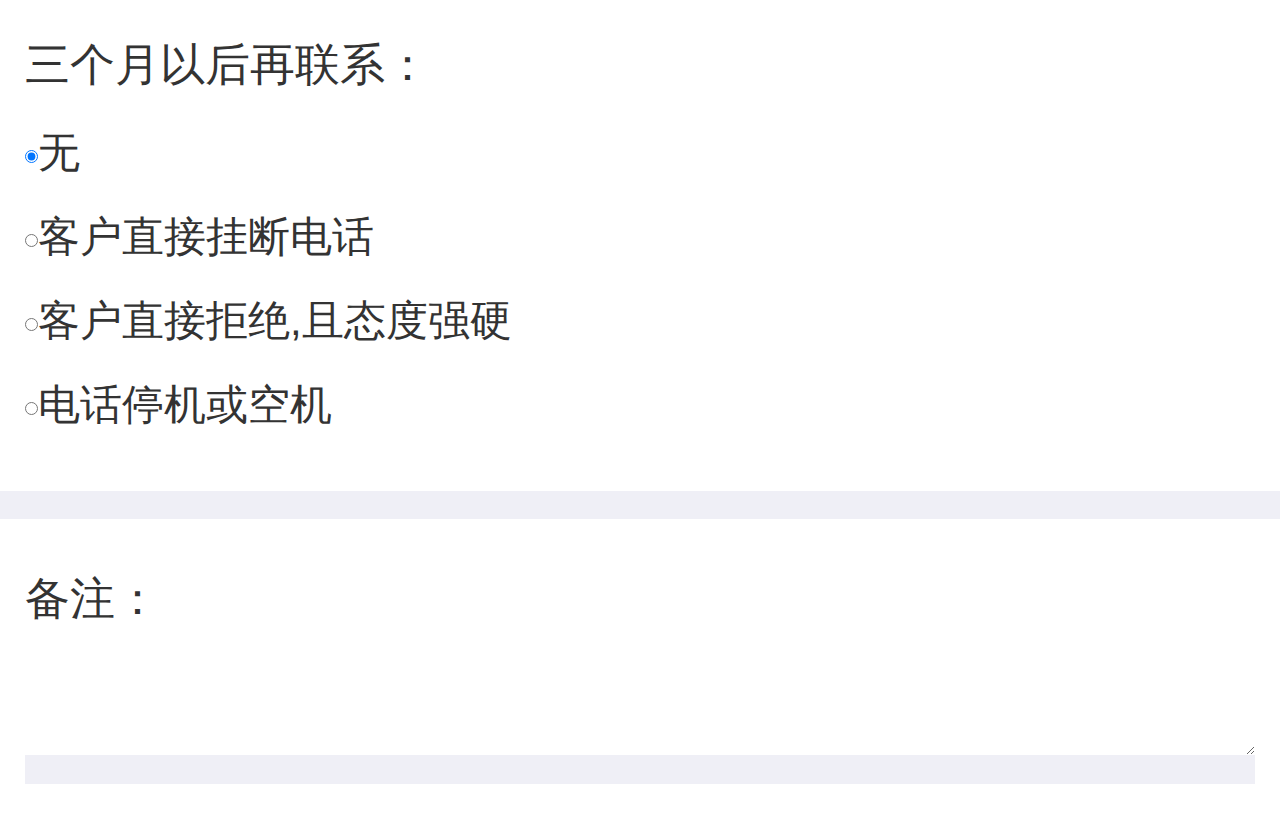
<file: html/task/detail2.html>
<!DOCTYPE HTML>
<html>
<head>
  <meta charset="utf-8">
  <meta name="viewport" content="maximum-scale=1.0,minimum-scale=1.0,user-scalable=0,width=device-width,initial-scale=1.0"/>
  <meta name="format-detection" content="telephone=no,email=no,date=no,address=no">
  <title>Hello APP</title>
  <link rel="stylesheet" type="text/css" href="../../css/api.css" />
  <link rel="stylesheet" type="text/css" href="../../css/assets/main.css" />
  <style>
  .header-mix .mix-txt {
      position:absolute;
      top:20px;
  }
  </style>
</head>
<body>
  <header class="header">
    <div class="header-left">
        <span class="header-mix" onclick="api.closeWin();">
            <span class="mix-txt"><i class="header-icon icon-v-left js-back"></i>数据采集</span>
        </span>
    </div>

</header>
<div class="pages">
    <section class="section">
        <div class="nav-user col-ff9"><span id="titleContent"></span>
            <div class="nav-user-rg" id="saveBtn" onclick="subData();">
                <a>保存</a>
            </div>

        </div>
        <div class="h15 bg-f5f"></div>
        <h4 class="pages-tag">推荐产品：</h4>
        <div class="form-item">
            <label class="item-label">客户职业 :</label>
            <div class="item-field">
                <select id="cusJobNtype">
                  <option value="">请选择</option>
                  <option id="cusJobNtypeZ" value="Z">Z-政府行政类</option>
                  <option id="cusJobNtypeS" value="S">S-商户类</option>
                  <option id="cusJobNtypeB" value="B">B-职员类</option>
                  <option id="cusJobNtypeN" value="N">N-农户类</option>
                </select>
            </div>
            <i class="icon-v-right-rg icon-icon-right"></i>
        </div>
        <div class="form-item">
            <label class="item-label">资产状况 :</label>
            <div class="item-field">
                <select id="cusAssetsNtype">
                  <option value="">请选择</option>
                  <option id="cusAssetsNtypeG" value="G">G-高档小区业主</option>
                  <option id="cusAssetsNtypeC" value="C">C-车主</option>
                  <option id="cusAssetsNtypeP" value="P">P-普通小区业主</option>
                </select>
            </div>
            <i class="icon-v-right-rg icon-icon-right"></i>
        </div>
        <div class="form-item">
            <label class="item-label">年龄分类 :</label>
            <div class="item-field">
                <select id="cusAgeNtype">
                  <option value="">请选择</option>
                  <option id="cusAgeNtypeY" value="Y">Y-30（不含）岁以下</option>
                  <option id="cusAgeNtypeM" value="M">M-30（含）-50（不含）岁</option>
                  <option id="cusAgeNtypeO" value="O">O-50（含）岁以上</option>
                </select>
            </div>
            <i class="icon-v-right-rg icon-icon-right"></i>
        </div>
        <div class="h15 bg-f5f"></div>
        <h4 class="pages-tag">沟通结果：</h4>
        <div class="col-repay">
            <div>
              <input type="radio" id="logResult1" name="logResult" onclick="showAndHideView()" value="1"/>成功营销  &nbsp;&nbsp;&nbsp; &nbsp;&nbsp;&nbsp;
              <input type="radio" id="logResult2" name="logResult" onclick="showAndHideView()" value="2"/>约访成功  &nbsp;&nbsp;&nbsp; &nbsp;&nbsp;&nbsp;
              <input type="radio" id="logResult3" name="logResult" onclick="showAndHideView()" value="3" checked />待确定
            </div>
        </div>
        <div class="h15 bg-f5f"></div>
        <h4 class="pages-tag">继续跟进：</h4>
        <div class="col-repay">
            <div class="form-lb-fs" id="div_logNtype"><input type="radio" id="logNtype" name="logNtype" value="" checked/>无</div>
            <div class="form-lb-fs" id="div_logNtype1"><input type="radio" id="logNtype1" name="logNtype" value="1"/>客户对产品有兴趣,但未能成功约访</div>
            <div class="form-lb-fs" id="div_logNtype2"><input type="radio" id="logNtype2" name="logNtype" value="2"/>客户沟通顺畅,不抵触产品推荐</div>
            <div class="form-lb-fs" id="div_logNtype3"><input type="radio" id="logNtype3" name="logNtype" value="3"/>客户忙,未能沟通</div>
            <div class="form-lb-fs" id="div_logNtype4"><input type="radio" id="logNtype4" name="logNtype" value="4"/>客户表示可以另约时间沟通</div>
            <div class="form-lb-fs" id="div_logNtype5"><input type="radio" id="logNtype5" name="logNtype" value="5"/>电话未接通</div>

        </div>
        <div id="threeMonthsContact" style="">
          <div class="h15 bg-f5f"></div>
          <h4 class="pages-tag">三个月以后再联系：</h4>
          <div class="col-repay">
              <div class="form-lb-fs"><input type="radio" id="logThreemonty" name="logThreemonty" value="" checked/>无</div>
              <div class="form-lb-fs"><input type="radio" id="logThreemonty1" name="logThreemonty" value="1"/>客户直接挂断电话</div>
              <div class="form-lb-fs"><input type="radio" id="logThreemonty2" name="logThreemonty" value="2"/>客户直接拒绝,且态度强硬</div>
              <div class="form-lb-fs"><input type="radio" id="logThreemonty3" name="logThreemonty" value="3"/>电话停机或空机</div>
          </div>
        </div>
        <div class="h15 bg-f5f"></div>
        <h4 class="pages-tag">备注：</h4>
        <div class="col-repay">
          <textarea style="width:100%;" id="comment"></textarea
        </div>
        <div class="h15 bg-f5f"></div>
    </section>
</div>

</body>
<script type="text/javascript" src="../../script/api.js"></script>
<script type="text/javascript" src="../../script/config.js"></script>
<script type="text/javascript" src="../../script/util.js"></script>
<script type="text/javascript">
    var cusObj;
    apiready = function(){
      var header = $api.dom('header');
      //适配iOS 7+，Android 4.4+状态栏
      $api.fixStatusBar(header);
      initPage();
      util.globalInit();
      iosListener();
      window.onload= showAndHideView();
		};


    function initPage() {
      cusObj = api.pageParam.cusObj
      if(!cusObj){
        util.toast("网络异常");
      }else{
        const state = cusObj.state
        $api.html($api.byId('titleContent'), "与客户2【<u style='color:red;' onclick='editPage();'>"+cusObj.cusName+"</u>】的沟通结果");

        document.getElementById('cusJobNtype'+cusObj.cusJobNtype).selected = true;
        document.getElementById('cusAssetsNtype'+cusObj.cusAssetsNtype).selected = true;
        document.getElementById('cusAgeNtype'+cusObj.cusAgeNtype).selected = true;

        //查询历史数据
        util.get("CusLog/getById",{cusId:cusObj.cusId},function (json) {
          if(json.data){
            // $api.attr($api.byId("logResult"+json.data.logResult), "checked", "checked");
            //使用点击事件替换上边的设置操作
            var logR = document.getElementById("logResult"+json.data.logResult);
            if(document.all) {
                logR.click();
            }
            // 其它浏览器
            else {
              var e = document.createEvent("MouseEvents");
              e.initEvent("click", true, true);　　　　　　　　　　　　　　//这里的click可以换成你想触发的行为
              logR.dispatchEvent(e);　　　//这里的clickME可以换成你想触发行为的DOM结点
            }

            $api.attr($api.byId("logNtype"+json.data.logNtype), "checked", "checked");
            $api.attr($api.byId("logThreemonty"+json.data.logThreemonty), "checked", "checked");
            $api.text($api.byId("comment"), json.data.comment);
          }
        })
      }

    }

    function editPage() {
      if(!cusObj){
        util.toast("网络异常");
      }else{
        api.openWin({
            name: 'editCus',
            url: '../addCus.html',
            pageParam: {
                cusObj: cusObj
            }
        });
      }
    }
    var paramVal = {
      cusId: "",
      cusPhone: "",
      systemType: "",
      logResult: "",//沟通结果
      logNtype: "",
      logThreemonty: "",
      comment: "",
      logTime: '',  //沟通时间
      logTimelong: 0, //沟通时长
      cusJobNtype: "",
      cusAssetsNtype: "",
      cusAgeNtype: ""
    }
    function subData() {
      //获取页面参数
      paramVal.cusId = cusObj.cusId;
      paramVal.cusPhone = cusObj.cusPhone;
      paramVal.systemType = api.systemType;
      paramVal.logResult = $api.val($api.dom(":checked[name=logResult]"));
      paramVal.logNtype = $api.val($api.dom(":checked[name=logNtype]"));

      if(paramVal.logNtype == '3'){
        paramVal.logThreemonty = $api.val($api.dom(":checked[name=logThreemonty]"))
      }

      paramVal.comment = $api.val($api.byId("comment"))
      paramVal.cusJobNtype = $api.val($api.byId("cusJobNtype"))
      paramVal.cusAssetsNtype = $api.val($api.byId("cusAssetsNtype"))
      paramVal.cusAgeNtype = $api.val($api.byId("cusAgeNtype"))

      var systemType = paramVal.systemType;
      if(systemType == "android"){
        //获取手机通话记录
        androidPhone();
      }else if(systemType == "ios"){
        iosPhone();
      }else{
        util.toast("当前系统不支持此接口");
      }
    }

    function iosPhone() {
      if(startTime != 0 && endTime != 0){
        paramVal.logTime = startDate;
        paramVal.logTimelong = parseInt((endTime - startTime) / 1000);
      }
      saveData(paramVal);
    }

    function androidPhone() {
      var callRecord = api.require('callRecord');
      callRecord.openCallRecord(function(ret) {
        if(ret.status){
          const callR = ret.CallRecord
          const startInd = callR.length - 1
          for (var i = startInd; i >= 0; i--) {
              const oneObj = callR[i]
              if (paramVal.cusPhone == oneObj.number && oneObj.type == "呼出") {
                paramVal.logTime = oneObj.time
                paramVal.logTimelong = oneObj.duration
                saveData(paramVal);
                break;
              }else{
                if(i==0){
                  util.toast("没有找到手机号为"+paramVal.cusPhone+"的通话记录")
                }
              }
          }
        }else{
          alert(JSON.stringify(ret));
        }
      });
    }

    var startDate = "";
    var startTime = 0;
    var endTime = 0;
    var str = "";

    function iosListener() {
      var systemType = api.systemType;
      if(systemType == "ios"){
        var phoneListener = api.require('phoneListener');
        phoneListener.callStateListener({
          enable : true
        },
        function(ret) {
          // if(ret.phoneNumber == cusObj.cusPhone){
          if(startTime == 0 && ret.state == "OFFHOOK"){
            var d = new Date();
            startDate = d.format("yyyy-MM-dd hh:mm:ss");
            startTime = d.getTime();
          }else if(startTime != 0 && endTime == 0 && ret.state == "IDLE"){
            endTime = new Date().getTime();
          }
          // }
        });
      }
    }
    function saveData(paramVal) {
      util.post("CusLog/addData",paramVal,function (json) {
        util.toast("数据已保存")
        util.refresh();
      })
    }
    /**
    * 控制界面元素显示隐藏
    * isInit 0 非初始化,1 初始化
    */
    function showAndHideView() {
      var result = $api.val($api.dom(":checked[name=logResult]"));
      if(result == '1'){
        $api.css($api.byId('threeMonthsContact'),"display:none");
        $api.css($api.byId("div_logNtype3"),"display:none");
        $api.css($api.byId("div_logNtype4"),"display:none");
        $api.css($api.byId("div_logNtype5"),"display:none");
        $api.css($api.byId("div_logNtype1"),"display:block");

      }else if(result == '2'){
        $api.css($api.byId('threeMonthsContact'),"display:none");
        $api.css($api.byId("div_logNtype4"),"display:block");

        $api.css($api.byId("div_logNtype1"),"display:none");
        $api.css($api.byId("div_logNtype3"),"display:none");
        $api.css($api.byId("div_logNtype5"),"display:none");

      }else{
        $api.css($api.byId('threeMonthsContact'),"display:block");
        $api.css($api.byId("div_logNtype3"),"display:block");
        $api.css($api.byId("div_logNtype4"),"display:block");
        $api.css($api.byId("div_logNtype5"),"display:block");

        $api.css($api.byId("div_logNtype1"),"display:block");
        $api.css($api.byId("div_logNtype3"),"display:block");
        $api.css($api.byId("div_logNtype5"),"display:block");
      }

    }
</script>
</html>
</file>
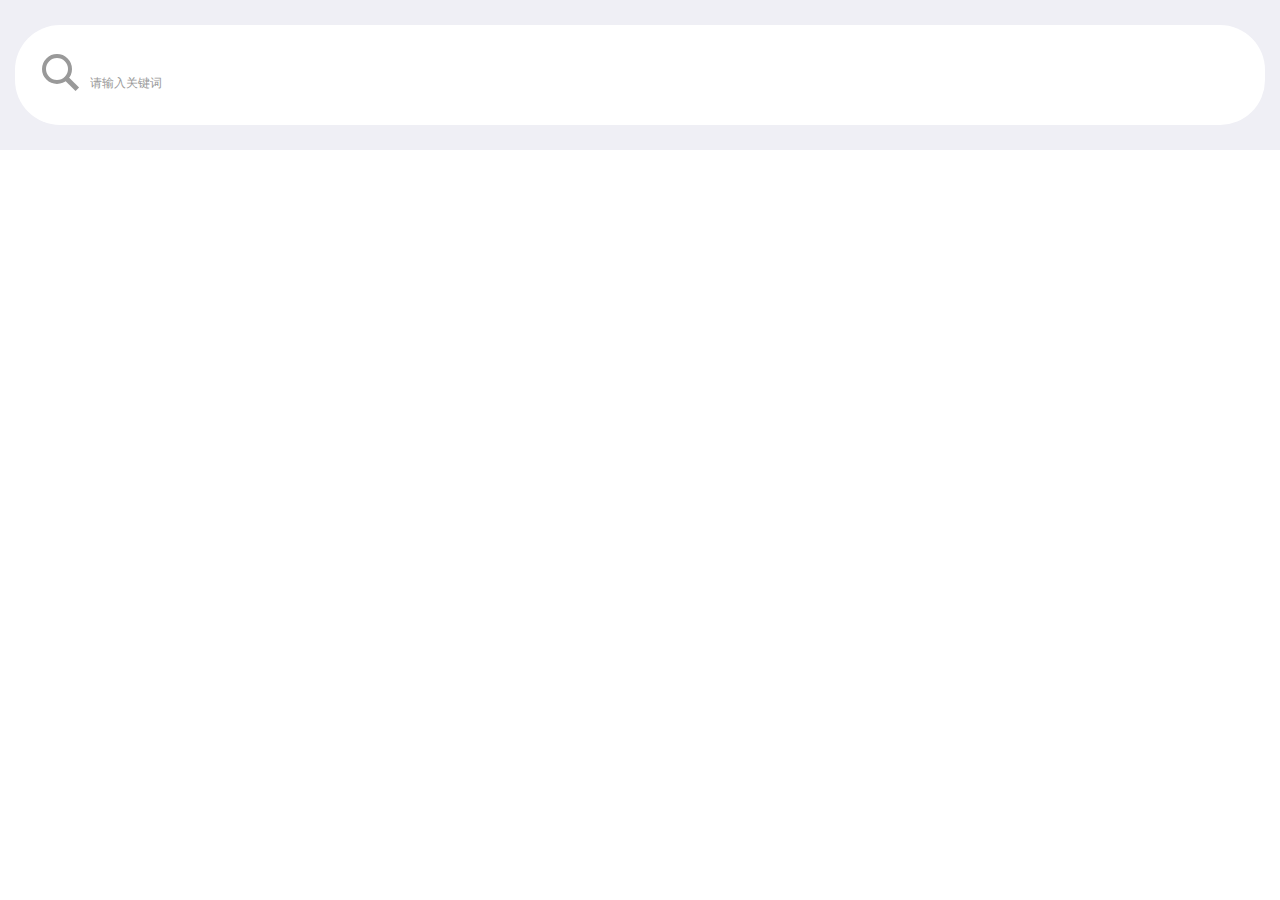
<file: html/task/main.html>
<!DOCTYPE HTML>
<html>
<head>
    <meta charset="utf-8">
    <meta name="viewport" content="maximum-scale=1.0,minimum-scale=1.0,user-scalable=0,width=device-width,initial-scale=1.0"/>
    <meta name="format-detection" content="telephone=no,email=no,date=no,address=no">
    <title>Hello APP</title>
    <link rel="stylesheet" type="text/css" href="../../css/api.css" />
    <link rel="stylesheet" type="text/css" href="../../css/assets/main.css" />
	<style>
    .pages{
      padding-top:0px;
    }

	</style>
</head>
<body>

  <div class="pages">
  <section class="section">
      <div class="search-block">
          <div class="search-ele-wrap" onclick="searchPage()">
              <input type="search" readonly tapmode="hover" class="search-text" placeholder="请输入关键词" />
              <i class="icon-search"></i>

          </div>
      </div>
      <ul id="listData" class="line-list line-list--indent line-list--after-v">

      </ul>
  </section>
  </div>
</body>
<script type="text/javascript" src="../../script/api.js"></script>
<script type="text/javascript" src="../../script/config.js"></script>
<script type="text/javascript" src="../../script/util.js"></script>
<script type="text/javascript">
    var pageNum = 1;  //当前是第几页
    var type = '2';

    apiready = function(){
      // util.rmPrefs(cfg.tockenIdKEY)
      initData();
      //下拉刷新
      api.setRefreshHeaderInfo({
          visible: true,
          bgColor: 'rgba(0,0,0,0)',
          textColor: '#666',
          textDown: '下拉刷新',
          textUp: '释放刷新'
      }, function(ret, err){
        initData();
        api.refreshHeaderLoadDone();
      });
      //加载更多
      api.addEventListener({name: 'scrolltobottom'}, function(ret, err){
        loadData(true);
      });
      //全局初始化
      util.globalInit();
		};

    function initData() {
      initData(true);
    }
    function initData(isShow) {
      pageNum = 1;
      loadData(isShow);
    }
    function changeType(type) {
      this.type = type;
      pageNum = 1;
      $api.removeCls($api.dom(".active[name=dataState]"),"active");
      $api.addCls($api.byId('dataState'+type),"active");
      loadData(true);
    }
    function loadData(isShow) {
      if(pageNum != -1){
        var content = $api.byId('listData');
        if (pageNum == 1) {
          $api.html(content, "");
        }
        var params = {
          pageSize: cfg.pageSize,
          pageNum: pageNum,
          type: type
        }
        util.get("CusDetail/list",params,function (json) {
          if(json.data.total > 0){
            const records = json.data.records
            $api.append(content,interText(records));
          }else{
            if(isShow){
              util.toast('没有数据');
            }
          }
          api.parseTapmode();
          if (pageNum+1 > json.data.pages) {
            pageNum = -1
          }else{
            pageNum = pageNum + 1
          }
        })
      }

    }
    function detailPage(cusId) {
      api.openWin({
          name: 'detail',
          url: './detail.html',
          pageParam: {
              cusId: cusId
          }
      });
    }
    function searchPage() {
      api.openWin({
          name: 'search',
          url: './search.html',
          pageParam: {
              name: 'test'
          }
      });
    }

    function interText(records) {
      var str = ""
      for (var i = 0; i < records.length; i++) {
        var bean = records[i]
        str+="<li class='line-item' onclick=\"detailPage('"+bean.cusId+"');\">"
            +"<a>"
            +"<div class='item-bd'>"
        if (bean.state == '2') {
          str += "<i class='img-success icon-dong'></i>"
        }else{
          str += "<i class='img-success icon-dong-def'></i>"
        }
        bean.cusPhone = (bean.cusPhone == '' || bean.cusPhone == null || bean.cusPhone == undefined ? "无手机号" : bean.cusPhone)
        str+="<h3 class='bd-tt'>"+bean.cusName+"</h3>"
            +"<p class='bd-txt'>"+bean.cusPhone+"</p>"
            +"</div>"
            +"<i class='icon-v-right-rg img-enter'></i>"
            +"</a></li>"
      }
      return str
    }

</script>
</html>
</file>
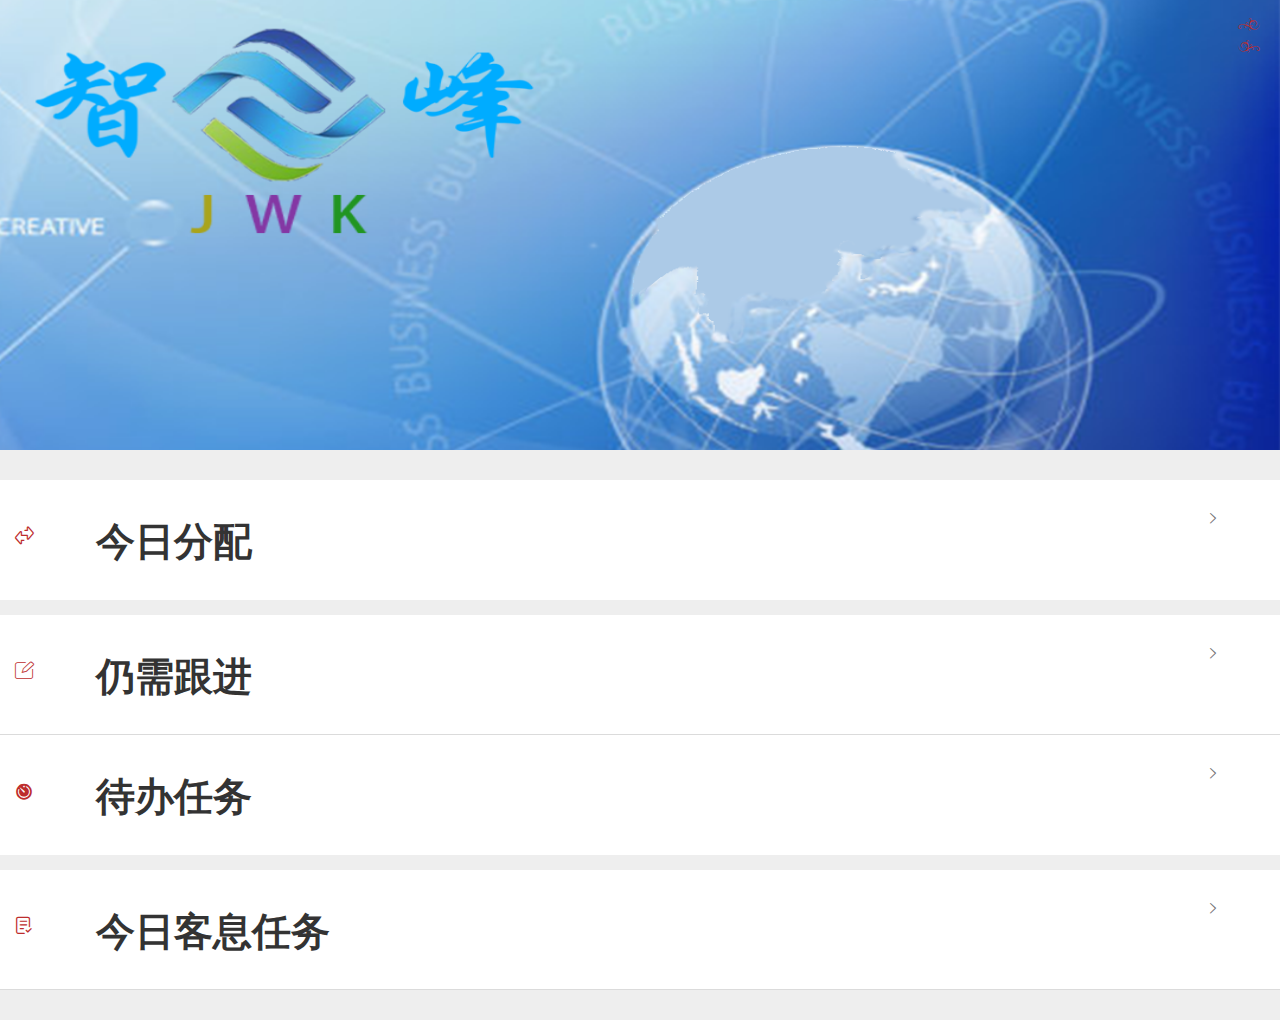
<file: html/task/menu.html>
<!DOCTYPE HTML>
<html class="bgGray">
<head>
    <meta charset="utf-8">
    <meta name="viewport" content="maximum-scale=1.0,minimum-scale=1.0,user-scalable=0,width=device-width,initial-scale=1.0"/>
    <meta name="format-detection" content="telephone=no,email=no,date=no,address=no">
    <title>Hello APP</title>
    <link rel="stylesheet" type="text/css" href="../../css/api.css" />
    <link rel="stylesheet" type="text/css" href="../../css/assets/main.css" />
    <link rel="stylesheet" type="text/css" href="../../css/iconfont.css" />
    <link rel="stylesheet" type="text/css" href="../../css/iconfontmenu.css" />
    <style>

    /*myhome*/
    .pages{
      padding-top:0px;
    }
    .ui-hd-user{
        height: 15rem;
        /*background: #1b82d2;*/
        background-size: 100% 100%;
        text-align: left;
        color: #fff;
        padding-top: 3rem;
    }
    .ui-hd-ts{
        height: 20px;
        background: #1b82d2;
        background-size: 100% 100%;
        text-align: left;
        color: #fff;
        padding-top: 3rem;
    }
    .ui-hd-user i{
        /*margin-top: 2.5rem;*/
        display: block;
    }
    .ui-hd-user i img {
        width: 5rem;
        border-radius: 50%;
    }
    .ui-hd-user p {
        font-size: 1.4rem;
        margin-top: 0.5rem;
        display: block;
    }
    .ui-hd-user span {
        margin-top: 0.3rem;
        display: block;
    }
    .ui-list-home{
        overflow: hidden;
        height: 8rem;
        background: white;
        border-bottom: 1px solid #dbdbdb;
        padding: 6px;
    }
    .ui-list-home li:nth-child(1), .ui-list-home li:nth-child(2) {
        border-right: 1px solid #dbdbdb;
    }
    .ui-list-home li:last-child b, .ui-list-home li:last-child span {
        color: #64c800;
    }

    .ui-list-home li b {
        font-size: 2rem;
        margin-right: 0.2rem;
    }
    .ui-list-home li {
        float: left;
        text-align: center;
        width: 33.33%;
        height: 6rem;
        padding-top: 1.3rem;
    }
    .ui-red{
        color: #d7001d;
    }
    .bgGray {
        background: #eee;
    }
    body {
        min-height: 100%;
        height: auto;
    }
    .ui-msg-box{
        overflow: hidden;
        margin-bottom: 1rem;
    }
    .ui-msg-box ul{
        margin-top: 1rem;
    }
    .ui-msg-box li {
        position: relative;
        background: #fff;
        height: 4rem;
        padding-right: 15px;
        padding-left: 15px;
        margin-bottom: 0.5rem;
    }
    .ui-msg-box li i {
        width: 2.5rem;
        display: inline-block;
        float: left;
        margin-top: 0.8rem;
    }

    .ui-msg-box li:nth-child(2), .ui-msg-box li:nth-child(4) {
        margin-bottom: 0;
        border-bottom: 1px solid #dbdbdb;
    }
    img {
        vertical-align: middle;
    }
    .img-responsive{
        display: block;
        max-width: 100%;
        height: auto;
    }
    .pull-right {
        float: right!important;

    }
    .ui-msg-box li b {
        display: inline-block;
        height: 2.5rem;
        line-height: 2.5rem;
        margin-left: 0.2rem;
        margin-top: 0.8rem;
        font-size: 1.3rem;
        font-weight: 600;
    }
    .icon-rg-h{
      position: absolute;
      right: 0px;
      top: 6px;
      color: #716f6f;
      font-size: 16px;
    }
    .fs{
      font-size: 25px;
    }
    .fs18{
      font-size: 18px;
    }
    .font-color1{
      color: #bd2d2d;
    }
    .font-color2{
      color: #66d8a4;
    }
    .font-color3{
      color: #a7af33;
    }
    .header-mix .mix-txt {
        position:absolute;
        top:20px;
    }
    .logo-center{
      position: relative;
       float: right;
        top: 6px;
        font-size: 16px;
        padding-right: 20px;
    }
    #echart{
      width:500px;
      height:300px;
      margin-top: 20px;
      padding-bottom: 0px;
    }
  	</style>
</head>
<body class="bgGray">
  <!-- <header class="header"> -->
  <!--  <div class="header-left">
      <span class="header-mix" onclick="api.closeWin();">
          <span class="mix-txt"><i class="header-icon icon-v-left js-back"> </i>任务管理</span>
      </span>
    </div>-->
  <!-- </header> -->
<div class="pages">
    <section class="section">
      <div class="ui-hd-user" style="padding-top:0px;background-image:url('../../image/middle.png')">
        <i>
            <i class="logo-center">
              <span class="img-huabian font-color1 fs18" style="float:left;font-size:22px"></span>
            <p id="realName" style="float:left;font-size:16px"></p>
            <span class="img-huabian1 font-color1 fs18" style="font-size:22px"></span>
            <p id="effectivephoneCount" style="float:left;width:100%;font-size:16px"></p>
            <p id="userLoginname" style="font-size:16px"></p>
            <p id="enddate" style="font-size:16px"></p>
          </i>
        </i>
      </div>
        <!--
        <div class="ui-article">
            <div class="ui-list-home">
                <ul>
                    <li>
                        <p class="ui-red"><b>3</b><span>个</span></p>
                        <p>2</p></li>
                    <li>
                        <p class="ui-red"><b>3</b><span>个</span></p>
                        <p>2</p></li>
                    <li>
                        <p class="ui-red"><b>3</b><span>个</span></p>
                        <p>2</p></li>
                </ul>
            </div>
        </div>
      -->

        <div class="ui-msg-box">
            <ul>
              <!-- <li onclick="util.open('sign','./sign.html');">
                <div class="pull-left">
                  <i><span class="img-qiandao1 fs font-color4"></span></i>
                  <b>签到</b>
                </div>
                <div class="pull-right"> <i class="icon-rg-h img-enter"></i></div>
              </li> -->
              <li onclick="util.open('today','./today.html');">
                <div class="pull-left">
                  <i><span class="img-fenpei font-color1 fs18"></span></i>
                  <b>今日分配<span id="todayCusCount"></span></b>
                </div>
                <div class="pull-right"> <i class="icon-rg-h img-enter"></i></div>
              </li>
              <li onclick="util.open('continue','./waitconfirm.html');">
                <div class="pull-left">
                  <i><span class="img-genjin font-color1 fs18"></span></i>
                  <b>仍需跟进<span id="waitConfirmCount"></span></b>
                </div>
                <div class="pull-right"> <i class="icon-rg-h img-enter"></i></div>
              </li>
              <li onclick="util.open('continue','./taskinfo.html');">
                <div class="pull-left">
                  <i><span class="img-daiban font-color1 fs18"></span></i>
                  <b>待办任务<span id="otherCusCount"></span></b>
                </div>
                <div class="pull-right"> <i class="icon-rg-h img-enter"></i></div>
              </li>
              <li onclick="util.open('wanshan','./cuswanshan.html');">
                <div class="pull-left">
                  <i><span class="img-wanshan font-color1 fs18"></span></i>
                  <b>今日客息任务<span id="cusperfectcount"></span></b>
                </div>
                <div class="pull-right"> <i class="icon-rg-h img-enter"></i></div>
              </li>
            </ul>
        </div>
    </section>
</div>

</body>
<script type="text/javascript" src="../../script/api.js"></script>
<script type="text/javascript" src="../../script/config.js"></script>
<script type="text/javascript" src="../../script/util.js"></script>
<script type="text/javascript">
  apiready = function(){
    $api.fixStatusBar( $api.dom('header') );
    util.backHomeListener();
    util.globalInit();
    initData();
    //下拉刷新
    api.setRefreshHeaderInfo({
        visible: true,
        bgColor: 'rgba(0,0,0,0)',
        textColor: '#666',
        textDown: '下拉刷新',
        textUp: '释放刷新'
    }, function(ret, err){
      initData();
      api.refreshHeaderLoadDone();
    });
  };
  function initData() {
    initData(true);
  }
  function initData(isShow) {
    var realName = "",userLoginname="",userOrgId = "";
    const userStr = util.getPrefs(cfg.userCacheKEY)
    if(userStr){
      const user = JSON.parse(userStr);
      realName = user.userName;
      userLoginname = user.userLoginname;
      userOrgId = user.orgId;
    }
    $api.html($api.byId("realName"), realName);
    util.get("/SysOrg/"+userOrgId, {}, function (json) {
      $api.html($api.byId("userLoginname"), "机构："+json.data.orgName);
    });
        $api.html($api.byId("enddate"), "查询截止日期："+new Date().format("yyyy-MM-dd"));
    // $api.html($api.byId("userLoginname"), userLoginname);
    util.get("CusDetail/count?t="+new Date(),{},function (json) {
      $api.byId('todayCusCount').innerHTML='('+json.data.todayCusCount+')';
      $api.byId('otherCusCount').innerHTML='('+json.data.otherCusCount+')';
      $api.byId('waitConfirmCount').innerHTML='('+json.data.waitConfirmCount+')';
      $api.byId('effectivephoneCount').innerHTML = "本月有效电话数："+json.data.effectivephoneCount;
      var cusperfectcount=json.data.cusperfectcount;
      if(cusperfectcount==null){
          cusperfectcount=0;
      }
      $api.byId('cusperfectcount').innerHTML='('+json.data.targetperfectcount+'/'+cusperfectcount/10+')';
    });
  }

  function exit() {
    api.actionSheet({
        cancelTitle: '取消',
        destructiveTitle: '退出系统'
    },function(ret,err){
        if(ret.buttonIndex == 1){
          util.rmPrefs(cfg.userCacheKEY);
          util.rmPrefs(cfg.dictionaryCacheKEY);
          util.checkLogin();
        }
    })
  }


</script>
</html>
</file>
<file: css/api.css>
html{
	font-family: sans-serif;
}
html,body,header,section,footer,div,ul,ol,li,img,a,span,em,del,legend,center,strong,var,fieldset,form,label,dl,dt,dd,cite,input,hr,time,mark,code,figcaption,figure,textarea,h1,h2,h3,h4,h5,h6,p{
	margin:0;
	border:0;
	padding:0;
	font-style:normal;
}
html,body {
	-webkit-touch-callout:none;
	-webkit-text-size-adjust:none;
	-webkit-tap-highlight-color:rgba(0, 0, 0, 0);
	-webkit-user-select:none;
	background-color: #fff;
}
nav,article,aside,details,main,header,footer,section,fieldset,figcaption,figure{
	display: block;
}
img,a,button,em,del,strong,var,label,cite,small,time,mark,code,textarea{
	display:inline-block;
}
header,section,footer {
	position:relative;
}
ol,ul{
	list-style:none;
}
input,button,textarea {
	border:0;
	margin:0;
	padding:0;
	font-size:1em;
	line-height:1em;
	/*-webkit-appearance:none;*/
	background-color:rgba(0, 0, 0, 0);
}
span{
	display:inline-block;
}
a:active, a:hover {
  outline: 0;
}
a, a:visited{
	text-decoration:none;
}

label, .wordWrap{
    word-wrap: break-word;
    word-break: break-all;
}
table {
  border-collapse: collapse;
  border-spacing: 0;
}
td,th {
  padding: 0;
}
.clearfix:after{
	content: ' ';
	display: block;
	clear: both;
	visibility:hidden;
	line-height: 0;
	height:0;
}
.loading_more{
	display: block;
	height: 1.5em;
	width: 100%;
}
.loading_more:before {
	display: inline-block; vertical-align: text-bottom;
	content: ' '; height: 16px; width: 16px; margin-right: 6px;
	background: url(../image/loading_more.gif) no-repeat center;
	-webkit-background-size: contain;
	background-size: contain;
} 
.loading_more:after {
	content: '加载更多';	
}
</file>
<file: css/style.css>
html,body {  font-size:14px; height:100%;  }
.hover{ opacity: .8; }

.flex-wrap{ display: -webkit-box;	display: -webkit-flex;	display: flex; }
.flex-con{     -webkit-box-flex: 1;     -webkit-flex: 1;    flex: 1;}
.flex-vertical{ -webkit-box-orient: vertical;-webkit-flex-flow: column;flex-flow: column;}

.border-t,
.border-b{ position:relative;  }
.border-t:before,
.border-b:after{     content: '';     position: absolute;     left: 0;  top:0;     background: #ddd;   right:0;    height: 1px;     -webkit-transform: scaleY(0.5);             transform: scaleY(0.5);     -webkit-transform-origin: 0 0;             transform-origin: 0 0; }
.border-b:after{ top:auto; bottom:0;  }

#wrap{ height: 100%; }
</file>
<file: css/assets/main.css>
html {
    -webkit-text-size-adjust: 100%;
    -webkit-tap-highlight-color: transparent;
    background: #fff;
    font-size: 100%;
    min-height: 100%
}

* {
    outline: 0 !important
}

body {
    color: #333;
    margin: 0;
    font-family: tahoma, Helvetica, '华文细黑', arial, "microsoft yahei", '\5b8b\4f53', 'Hiragino Sans GB', sans-serif
}

article, aside, details, figcaption, figure, footer, header, main, menu, nav, section, summary {
    display: block
}

audio, canvas, progress, video {
    display: inline-block
}

audio:not([controls]) {
    display: none;
    height: 0
}

progress {
    vertical-align: baseline
}

[hidden], template {
    display: none
}

a {
    background: 0 0;
    text-decoration: none;
    color: #08c
}

a:active {
    outline: 0
}

abbr[title] {
    border-bottom: 1px dotted
}

b, strong {
    font-weight: 700
}

dfn {
    font-style: italic
}

mark {
    background: #ff0;
    color: #000
}

small {
    font-size: 80%
}

sub, sup {
    font-size: 75%;
    line-height: 0;
    position: relative;
    vertical-align: baseline
}

sup {
    top: -.5em
}

sub {
    bottom: -.25em
}

img {
    max-width: 100%;
    border: 0;
    vertical-align: middle
}

svg:not(:root) {
    overflow: hidden
}

pre {
    overflow: auto;
    white-space: pre;
    white-space: pre-wrap;
    word-wrap: break-word
}

code, kbd, pre, samp {
    font-family: monospace, monospace;
    font-size: 1em
}

button, input, optgroup, select, textarea {
    color: inherit;
    font: inherit;
    margin: 0;
    vertical-align: middle
}

button, input, select {
    overflow: visible
}

button, select {
    text-transform: none
}

button, html input[type=button], input[type=reset], input[type=submit] {
    -webkit-appearance: button;
    cursor: pointer
}

[disabled] {
    cursor: default
}

button::-moz-focus-inner, input::-moz-focus-inner {
    border: 0;
    padding: 0
}

input {
    line-height: normal
}

input[type=checkbox], input[type=radio] {
    box-sizing: border-box;
    padding: 0
}

input[type=number]::-webkit-inner-spin-button, input[type=number]::-webkit-outer-spin-button {
    height: auto
}

input[type=search] {
    -webkit-appearance: textfield;
    box-sizing: border-box
}

input[type=search]::-webkit-search-cancel-button, input[type=search]::-webkit-search-decoration {
    -webkit-appearance: none
}

fieldset {
    border: 1px solid silver;
    margin: 0 .125rem;
    padding: .35em .625rem .75rem
}

legend {
    border: 0;
    padding: 0
}

textarea {
    overflow: auto;
    resize: vertical;
    vertical-align: top
}

optgroup {
    font-weight: 700
}

input, select, textarea {
    outline: 0
}

input, textarea {
    -webkit-user-modify: read-write-plaintext-only
}

input::-ms-clear, input::-ms-reveal {
    display: none
}

input::-moz-placeholder, textarea::-moz-placeholder {
    color: #999
}

input:-ms-input-placeholder, textarea:-ms-input-placeholder {
    color: #999
}

input::-webkit-input-placeholder, textarea::-webkit-input-placeholder {
    color: #999
}

.placeholder {
    color: #999
}

table {
    border-collapse: collapse;
    border-spacing: 0
}

td, th {
    padding: 0
}

blockquote, figure, form, h1, h2, h3, h4, h5, h6, p {
    margin: 0
}

dd, dl, li, ol, ul {
    margin: 0;
    padding: 0
}

ol, ul {
    list-style: none outside none
}

h1, h2, h3 {
    line-height: 2;
    font-weight: 400
}

h1 {
    font-size: 1.125em
}

h2 {
    font-size: 1em
}

h3 {
    font-size: .875em
}

i {
    font-style: normal
}

* {
    box-sizing: border-box
}

html {
    font-size: 62.5%;
}

body {
    font-size: 14px;
    font-size: 1.4rem;
}

p {
    font-size: 14px;
    font-size: 1.4rem;
}

.header {
    position: fixed;
    left: 0;
    right: 0;
    top: 0;
    height: 50px;
    line-height: 20px;
    text-align: center;
    background-image: url('../../image/top.png');
    background-size: 100% 100%;
    /*background-color: #1b82d2;*/
    color: #fff;
    z-index: 1000;
}

.header .header-left {
    float: left;
    height: 50px;
}

.header .header-mix {
    float: left;
    padding-left: 1.25rem;
    padding-right: 1rem
}
.header .header-right {
    float: right;
    line-height: 50px;
    padding-right:25px;
    padding-top: 20px;
}
.icon-user {
    margin-left: 0.42rem;
    font-size: 1.8rem;
}
.icon-user-wh{
  display: inline-block;
  position: absolute;
  top: 20px;
  right: 10px;
  height: 18px;
  width: 18px;
}
.header .header-btn {
    float: left;
    line-height: 25px;
}
.pages{
    padding-top: 5rem;
}
.section{
   position: relative;
}
.fixed-bottom {
    position: fixed;
    left: 0;
    right: 0;
    bottom: 0;
}
.fixed-bottom .tool-bar{
    height: 5rem;
}
.tool-box{
    border-bottom: 1px solid #eeeeee;
}
.tool-box li:hover{
    background: #f6f6fb;
}
.active{
  background: #f6f6fb;
}
.tool-box li{
    padding-top: 1.67rem;
}
.col-6fd{
    color: #6fd4d2;
}
.col-95c{
    color: #95cbf4;
}
.col-f9a{
    color: #f9a592;
}
.bg-f5f{
    background: #efeff6;
}
.h15{
    height: 0.94rem;
}
.tool-tit{
    display: block;
    font-size: 1rem;
}
.fs16{
  font-size: 16px;
}
.fs35{
  font-size: 32px;
}

.tool-bar {
    display: -webkit-box;
    display: -webkit-flex;
    display: -ms-flexbox;
    display: flex;
    background-color: rgba(255, 255, 255, 1);
    color: #fff;
}
.tool-bar::before{
    content: "";
    position: absolute;
    left: 0;
    top: 0;
    box-sizing: border-box;
    right: 0;
    height: 0;
    -webkit-transform: scaleY(0.5);
    -ms-transform: scaleY(0.5);
    transform: scaleY(0.5);
    border-top: 0px solid #cacaca;
}
.tool-bar li {
    position: relative;
    color: #a2a2a2;
    text-align: center;
}
.tool-bar li {
    -webkit-box-flex: 1;
    -webkit-flex: 1;
    -ms-flex: 1;
    flex: 1;
    width: 1%;

}
.on .tool-icon,.on .tool-tit{
    color: #29a1f7;
}
.tool-icon-io{
    font-size: 1.833rem;
}
.tool-bar .tool-icon {
    display: inline-block;
    margin-top: 0.4rem;
}
.tool-do{
    display: block;
    padding: 0.833rem 0;
    color: #323232;
    padding-bottom: 1.67rem;
    font-size: 1.167rem;
}
.search-block {
    position: relative;
}
.header-back{
  position: relative;
}
.header-back .js-back{
    position: absolute;
    z-index: 9;
    color: #000;
    left: 1.25rem;
    height: 5.67rem;
    width: 2.5rem;
}
.header-back .js-back::after{
    width: 1rem;
    height: 1rem;
    border-left: 0.167rem solid #0074ff;
    border-bottom: 0.167rem solid #0074ff;
    top: 25px;
}
.search-block .search-ele-wrap {
    position: relative;
    padding-left: 0.83rem;
    padding-right: 0.83rem;
    background-color: #efeff5;
    padding:0.833rem 0.5rem;
}
.icon-search.icon-search-lf{
    left:  4.4rem!important;
}
.search-block .search-pa-lf{
    padding-left: 4rem;
}
.search-block .search-text {
    border: 0 none;
    border-radius: 1.5rem;
    background-color: #fff;
    width: 100%;
    height: 3.33rem;
    padding: 0.4167rem 2.5rem;
    font-size: 1.25rem;
    color: #383838;
}
.search-block .icon-search {
    position: absolute;
    top: 0.8rem;
    left: 0.83rem;
    color: #999;
    width: 2.5rem;
    height: 3.33rem;
}
.icon-search::before {
    content: "";
    position: absolute;
    top: 50%;
    left: 50%;
    -webkit-transform: translate(-50%, -50%);
    -ms-transform: translate(-50%, -50%);
    transform: translate(-50%, -50%);
    border: 0.15rem solid currentColor;
    height: 1rem;
    width: 1rem;
    box-sizing: border-box;
    border-radius: 50%;
    margin-left: -0.167rem;
    margin-top: -0.167rem;
}
.icon-search::after {
    content: "";
    background: currentColor;
    height: 0.5rem;
    width: 0.167rem;
    position: absolute;
    top: 50%;
    left: 50%;
    margin-left: 0.333rem;
    margin-top: 0.333rem;
    -webkit-transform: translate(-50%, -50%) rotate(-45deg);
    -ms-transform: translate(-50%, -50%) rotate(-45deg);
    transform: translate(-50%, -50%) rotate(-45deg);
}
.icon-close {
    float: right;
    position: absolute;
    right: 15px;
    color: #999;
}
.top20{
     top:20px;
 }
.top24{
    top:24px;
}

.fs12{
    font-size: 1rem;
}
.icon-v-left{
    font-size: 1.667rem;
    padding-right: 0.42rem;
}
.line-list {
    background: #fff;
}

.line-list--indent, .media-list, .form {
    position: relative;
}
.line-list--flex .line-item {
    display: -webkit-box;
    display: -webkit-flex;
    display: -ms-flexbox;
    display: flex;
    -webkit-box-align: center;
    -webkit-align-items: center;
    -ms-flex-align: center;
    align-items: center;
    padding-right: 0;
}
.line-list--flex .line-item .item-bd {
    -webkit-box-flex: 1;
    -webkit-flex: 1;
    -ms-flex: 1;
    flex: 1;
    margin-right: 10px;
    width: 1%;
}
.ui-form{
    position: relative;
}
.f-text--lf-icon{
    width: 100%;height: 50px;
    outline: none;
    border: #fff;
    padding-left: 50px;
}
.icon-users {
    position: absolute;
    left: 18px;
    top: 1.33rem;
    color: #5c5e61;
    font-size: 16px;
}

.login{background: #34a2f1;
    color: #ffffff;
    display: inline-block;
    padding: 12px 12px;
    width: 100%;
    border-radius: 7px;
    margin-top: 50px;}
.login-box {
    text-align: center;
    padding: 0 30px;
}
.login:hover{
    background: #1396f5;
}
.form-item-er{
    color: #dc0000;
    line-height: 30px;
    text-align: center;margin-top: 10px;
}
.form-item {
    position: relative;
    height: 50px;
    line-height: 50px;
}
.form-item::before {
    content: "";
    position: absolute;
    left: 0;
    bottom: 0;
    box-sizing: border-box;
    right: 0;
    height: 0;
    -webkit-transform: scaleY(0.5);
    -ms-transform: scaleY(0.5);
    transform: scaleY(0.5);
    border-bottom: 1px solid #dbdbdb;
}
.item-label{
    font-size: 1.5rem; ;
}
.line-item {
    line-height: 10.083rem;
    padding: 0.833rem 1.25rem;
    position: relative;
    display: block;
    overflow: hidden;
}
.line-list--flex .line-item .bd-tt {
    line-height: 1.3;
    font-size: 16px;
    margin-bottom: 4px;
    background-color: #D3D3D3;
    border-radius: 10px;
    white-space:nowrap;
}
.line-list--flex .line-item .bd-txt {
    line-height: 1.5;
    color: #999;
    font-size: 12px;
}
.line-item:hover {
    background-color: #f9f9f9;
}

.line-item:not(:first-of-type)::before {
    content: "";
    position: absolute;
    left: 0;
    top: 0;
    box-sizing: border-box;
    right: 0;
    height: 0;
    -webkit-transform: scaleY(0.5);
    -ms-transform: scaleY(0.5);
    transform: scaleY(0.5);
    border-top: 1px solid #dbdbdb;
}
.item-bd{
    position: relative;
    margin-left: 20px;
}
.icon-dong {
    position: absolute;
    left: -25px;
    font-size: 18px;
    color: #4cd964;
}
.icon-dong-def {
    position: absolute;
    left: -25px;
    font-size: 18px;
}
.bd-tt{
    font-size: 1.5rem;
    line-height: 1.67rem;
    margin-top: 0.5rem;
}
.bd-txt{
    font-size: 1.17rem;
    color: #9c9c9c;
}
.img-xingji{
  position: absolute;
  right: 40px;
  top: 10px;
}
.cus-txt{
  position: absolute;
  right: 40px;
  top: -30px;

}
.icon-v-right-rg{
    position: absolute;right: 20px;
    color: #d8d0d0;
    top: 20px;
}
.line-list--flex .line-item .icon-v-right {
    width: 30px;
    height: 30px;
    color: #ccc;
    margin-left: -10px;
}
.line-item a{
    color: #2c2c2c;
}
.icon-ok {
    color: #4cd964;
    display: inline-block;
    vertical-align: text-top;
    position: relative;
    width: 1.33rem;
    height: 1.33rem;
    border: 1px solid currentColor;
    border-radius: 50%;
    line-height: 1.33rem;
    text-align: center;
}
.icon-ok::after {
    content: "";
    position: absolute;
    top: 50%;
    left: 50%;
    width: 0.45rem;
    height: 0.167rem;
    border-bottom: 1px solid currentColor;
    border-left: 1px solid currentColor;
    -webkit-transform: translate(-50%, -50%) rotate(-52deg) scale(1.5);
    -ms-transform: translate(-50%, -50%) rotate(-52deg) scale(1.5);
    transform: translate(-50%, -50%) rotate(-52deg) scale(1.5);
    margin-top: -1px;
}
.js-back{
    width:1.17rem;
    height:4.17rem;
    float: left;
    position: relative;
    margin-right: 0.167rem;

}
.js-back::after {
    content: "";
    display: inline-block;
    vertical-align: middle;
    width: 0.83rem;
    height: 0.83rem;
    border-left: 0.167rem solid currentColor;
    border-bottom: 0.167rem solid currentColor;
    -webkit-transform: rotate(45deg);
    -ms-transform: rotate(45deg);
    transform: rotate(45deg);
    position: absolute;
    left: 0.167rem;
    top: 10px;
    margin-left: 0.167rem;
    -webkit-transform: translate(-50%, -50%) rotate(45deg);
    -ms-transform: translate(-50%, -50%) rotate(45deg);
    transform: translate(-50%, -50%) rotate(45deg);
    box-sizing: border-box;
}

.tag-list {
    overflow: hidden;
    padding: 1rem 0.833rem;
}
.col-repay {
    padding: 1rem 0.833rem;
    background: #fff;
}
.tag-list--bg .tag-item {
    border: 1px solid #dbdbdb;
    line-height: 2.333rem;
}
.tag-list--bg .tag-item.active {
    color: #f9a592;
    background: #fff;
    border-color: currentColor;
}
.tag-list .tag-item {
    float: left;
    padding: 0rem 0.833rem;
    border-radius: 1.35rem;
    line-height: 2.33rem;
    margin-right: 1.25rem;
    margin-bottom: 0.833rem;
    background: #fff;
    white-space: nowrap;
}
.form-item {
    display: -webkit-box;
    display: -webkit-flex;
    display: -ms-flexbox;
    display: flex;
    -webkit-box-align: center;
    -webkit-align-items: center;
    -ms-flex-align: center;
    align-items: center;
    position: relative;
    line-height: 44px;
    overflow: hidden;
}
.form-item .item-field {
    -webkit-box-flex: 1;
    -webkit-flex: 1;
    -ms-flex: 1;
    flex: 1;
    width: 1%;
    padding-left: 10px;
}
.item-field select {
    width: 100%;
    border: 0;
    padding: 0;
    height: 30px;
    line-height: 30px;
    background: #fff;
    appearance: none;
    -moz-appearance: none;
    -webkit-appearance: none;
}
.item-field select option {
  font-size:1rem
}
.pages-tag{
    font-weight: normal;
    font-size: 1.5rem;
    padding-top: 1.67rem;
    padding-left: 0.833rem;
}
.form-item .item-label {
    width: 90px;
    padding-left: 10px;
    color: #4a505a;
}
.col-repay li {
    position: relative;
    height: 2.5em;
    line-height: 2.5em;
    background: #fff;
    overflow: hidden;
}
.col-repay li span {
    position: absolute;
    color: #959595;
    font-size: 1.0625em;
}
.col-repay li div {
    margin: 0 0 0 12rem;
}
.nav-user{
    padding: 1.67rem 0.833rem;
    font-size: 1.8rem;;
}
.nav-user .icon-sign{

    font-size: 1.5rem;
}
.col-ff9{
    color: #ff9923;
}
.col-eae{
    color: #cacbca;
}

.nav-user-rg{
    float: right;
}
.nav-user-rg .icon-dianhua1{
    font-size: 3rem;
}
.mgt10{
    top: 1.45rem!important;
}
.mgt20{
    margin-top: 20px;
}
.icon-radio.active {
    color: #007aff;
}

.icon-radio {border-radius: 10px;
    display: inline-block;
    vertical-align: middle;
    width: 16px;
    height: 16px;
    color: #999;
    border: 1px solid currentColor;
    background-color: #fff;
    position: relative;
    top: -1px;
    margin-right: 5px;
    box-sizing: border-box;
}

.icon-radio::before {
    content: "";
    width: 6px;
    height: 6px;
    border-radius: 50%;
    background: currentColor;
    position: absolute;
    left: 50%;
    top: 50%;
    -webkit-transform: translate(-50%, -50%);
    -ms-transform: translate(-50%, -50%);
    transform: translate(-50%, -50%);
}
.form-lb-fs{
    margin-bottom:0.933rem

}


@media only screen and (min-width: 320px) {
    html {
        font-size: 62.5% !important;
    }
}

@media only screen and (min-width: 640px) {
    html {
        font-size: 125% !important;
    }
}

@media only screen and (min-width: 750px) {
    html {
        font-size: 150% !important;
    }
}

@media only screen and (min-width: 1242px) {
    html {
        font-size: 187.5% !important;
    }
}




@font-face {
  font-family: 'icon';
  src:  url('fonts/icon.eot?1okqxx');
  src:  url('fonts/icon.eot?1okqxx#iefix') format('embedded-opentype'),
    url('fonts/icon.ttf?1okqxx') format('truetype'),
    url('fonts/icon.woff?1okqxx') format('woff'),
    url('fonts/icon.svg?1okqxx#icon') format('svg');
  font-weight: normal;
  font-style: normal;
}

[class^="img-"], [class*=" img-"] {
  /* use !important to prevent issues with browser extensions that change fonts */
  font-family: 'icon' !important;
  speak: none;
  font-style: normal;
  font-weight: normal;
  font-variant: normal;
  text-transform: none;
  line-height: 1;

  /* Better Font Rendering =========== */
  -webkit-font-smoothing: antialiased;
  -moz-osx-font-smoothing: grayscale;
}

.img-phone:before {
  content: "\e902";
}
.img-thjl:before {
  content: "\e900";
}
.img-task:before {
  content: "\e901";
  color: #666767;
}
.img-ico-exit:before {
  content: "\e604";
}
.img-brush:before {
  content: "\e6e5";
}
.img-enter:before {
  content: "\e6f8";
}
.img-favor:before {
  content: "\e64c";
}
.img-news:before {
  content: "\e7c6";
}
.img-addition_fill:before {
  content: "\e6e0";
}
.img-addition:before {
  content: "\e6e1";
}
.img-coupons_fill:before {
  content: "\e6ed";
}
.img-coupons:before {
  content: "\e6ee";
}
.img-delete:before {
  content: "\e6f2";
}
.img-group:before {
  content: "\e6ff";
}
.img-group_fill:before {
  content: "\e700";
}
.img-homepage_fill:before {
  content: "\e702";
}
.img-homepage:before {
  content: "\e703";
}
.img-setup_fill:before {
  content: "\e728";
}
.img-setup:before {
  content: "\e729";
}
.img-success:before {
  content: "\e72d";
}
.img-time_fill:before {
  content: "\e735";
}
.img-time:before {
  content: "\e736";
}








/*登录页面*/

.login-pages{
    height: 100%;
    background:url("../../image/lg.png") no-repeat;
    background-size: cover;
    background-position: center;
    background-attachment: fixed;
    height:100%; position:absolute; width:100%;
}

body{
    height: 100%;
}

.login-hd-col{
    background: transparent;
    color: #ffffff;

}
.login-ui-form {
    margin-top: 80px;
}
.login-form-item {
    position: relative;
    height: 3.8rem;
    line-height: 3.8rem;
}
.login-form-item {

    /*-webkit-transform: scaleY(0.5);*/
    /*-ms-transform: scaleY(0.5);*/
    /*transform: scaleY(0.5);*/
    border: 1px solid #b6b4b7;
    opacity: 0.5;
    margin: 2.5rem;
    border-radius: 0.6rem;
    padding-bottom: 0.4rem;
}
.login-f-text--lf-icon{
    width: 90%;
    height: 3.815rem;
    outline: none;
    border: none;
    padding-left: 50px;
    background: transparent;
    color: #ffffff;
    /*margin-top: 0.4rem;*/
    margin-bottom: 0.4rem;
}
.lg-icon-users {
    position: absolute;
    left: 1.5rem;
    top: 1rem;
    color: #fff;
    font-size: 16px;
}
.btn-lg{
    border-radius: 4.16rem;
}
.login-ui-form .login-head{
    text-align: center;
    margin: auto;
    margin-bottom: 6.67rem;
    border: 1px solid #33a2f2;
}
.login-head{
    border-radius: 50%;
    overflow: hidden;
    width: 6.67rem;
    height: 6.67rem;
}
::-webkit-input-placeholder {color:#00f;font-size: 12px; }
::-moz-placeholder{
    color:#00f;font-size: 12px;
}



.loading{
    position: fixed;
    top: 0;
    right: 0;
    bottom: 0;
    left: 0;
    z-index: 1050;
    display: none;
    overflow: hidden;
    -webkit-overflow-scrolling: touch;
    outline: 0;
}
.loading img{
    position: absolute;
    top: 50%;
    left: 50%;
    width:32px;
    height:32px;
    -webkit-transform: translate(-50%, -50%);
    -moz-transform: translate(-50%, -50%);;
    -ms-transform:translate(-50%, -50%); ;
    -o-transform: translate(-50%, -50%);;
    transform: translate(-50%, -50%);
}
</file>
<file: css/iconfontmenu.css>
@font-face {font-family: "icon";
  src: url('iconfont.eot?t=1523260749436'); /* IE9*/
  src: url('iconfont.eot?t=1523260749436#iefix') format('embedded-opentype'), /* IE6-IE8 */
  url('[data-uri]') format('woff'),
  url('iconfont.ttf?t=1523260749436') format('truetype'), /* chrome, firefox, opera, Safari, Android, iOS 4.2+*/
  url('iconfont.svg?t=1523260749436#iconfont') format('svg'); /* iOS 4.1- */
}

.iconfont {
  font-family:"icon" !important;
  font-size:16px;
  font-style:normal;
  -webkit-font-smoothing: antialiased;
  -moz-osx-font-smoothing: grayscale;
}

.img-daiban:before { content: "\e61a"; }

.img-genjin:before { content: "\e627"; }

.img-xinzeng:before { content: "\e61e"; }

.img-geren:before { content: "\e637"; }

.img-youjiantou:before { content: "\e634"; }

.img-huabian:before { content: "\e65e"; }

.img-huabian1:before { content: "\e65f"; }

.img-yingxiao:before { content: "\e60a"; }

.img-dianhuajietong:before { content: "\e61d"; }

.img-fenpei:before { content: "\e605"; }

.img-gerenzhongxin:before { content: "\e624"; }

.img-wanshan:before { content: "\e60f"; }
</file>
<file: css/iconfont.css>
@font-face {font-family: "icon";
src: url('iconfont.eot?t=1523260749436'); /* IE9*/
 src: url('iconfont.eot?t=1523260749436#iefix') format('embedded-opentype'), /* IE6-IE8 */
 url('[data-uri]') format('woff'),
 url('iconfont.ttf?t=1523260749436') format('truetype'), /* chrome, firefox, opera, Safari, Android, iOS 4.2+*/
 url('iconfont.svg?t=1523260749436#iconfont') format('svg'); /* iOS 4.1- */}

[class^="img-"], [class*=" img-"] {
  /* use !important to prevent issues with browser extensions that change fonts */
  font-family: 'icon' !important;
  speak: none;
  font-style: normal;
  font-weight: normal;
  font-variant: normal;
  text-transform: none;
  line-height: 1;

  /* Better Font Rendering =========== */
  -webkit-font-smoothing: antialiased;
  -moz-osx-font-smoothing: grayscale;
}
.img-arrow-right-copy:before { content: "\e602"; }
.img-qiandao:before { content: "\e641"; }
.img-qiandao1:before { content: "\e617"; }
.img-dingwei:before { content: "\e614"; }
</file>
